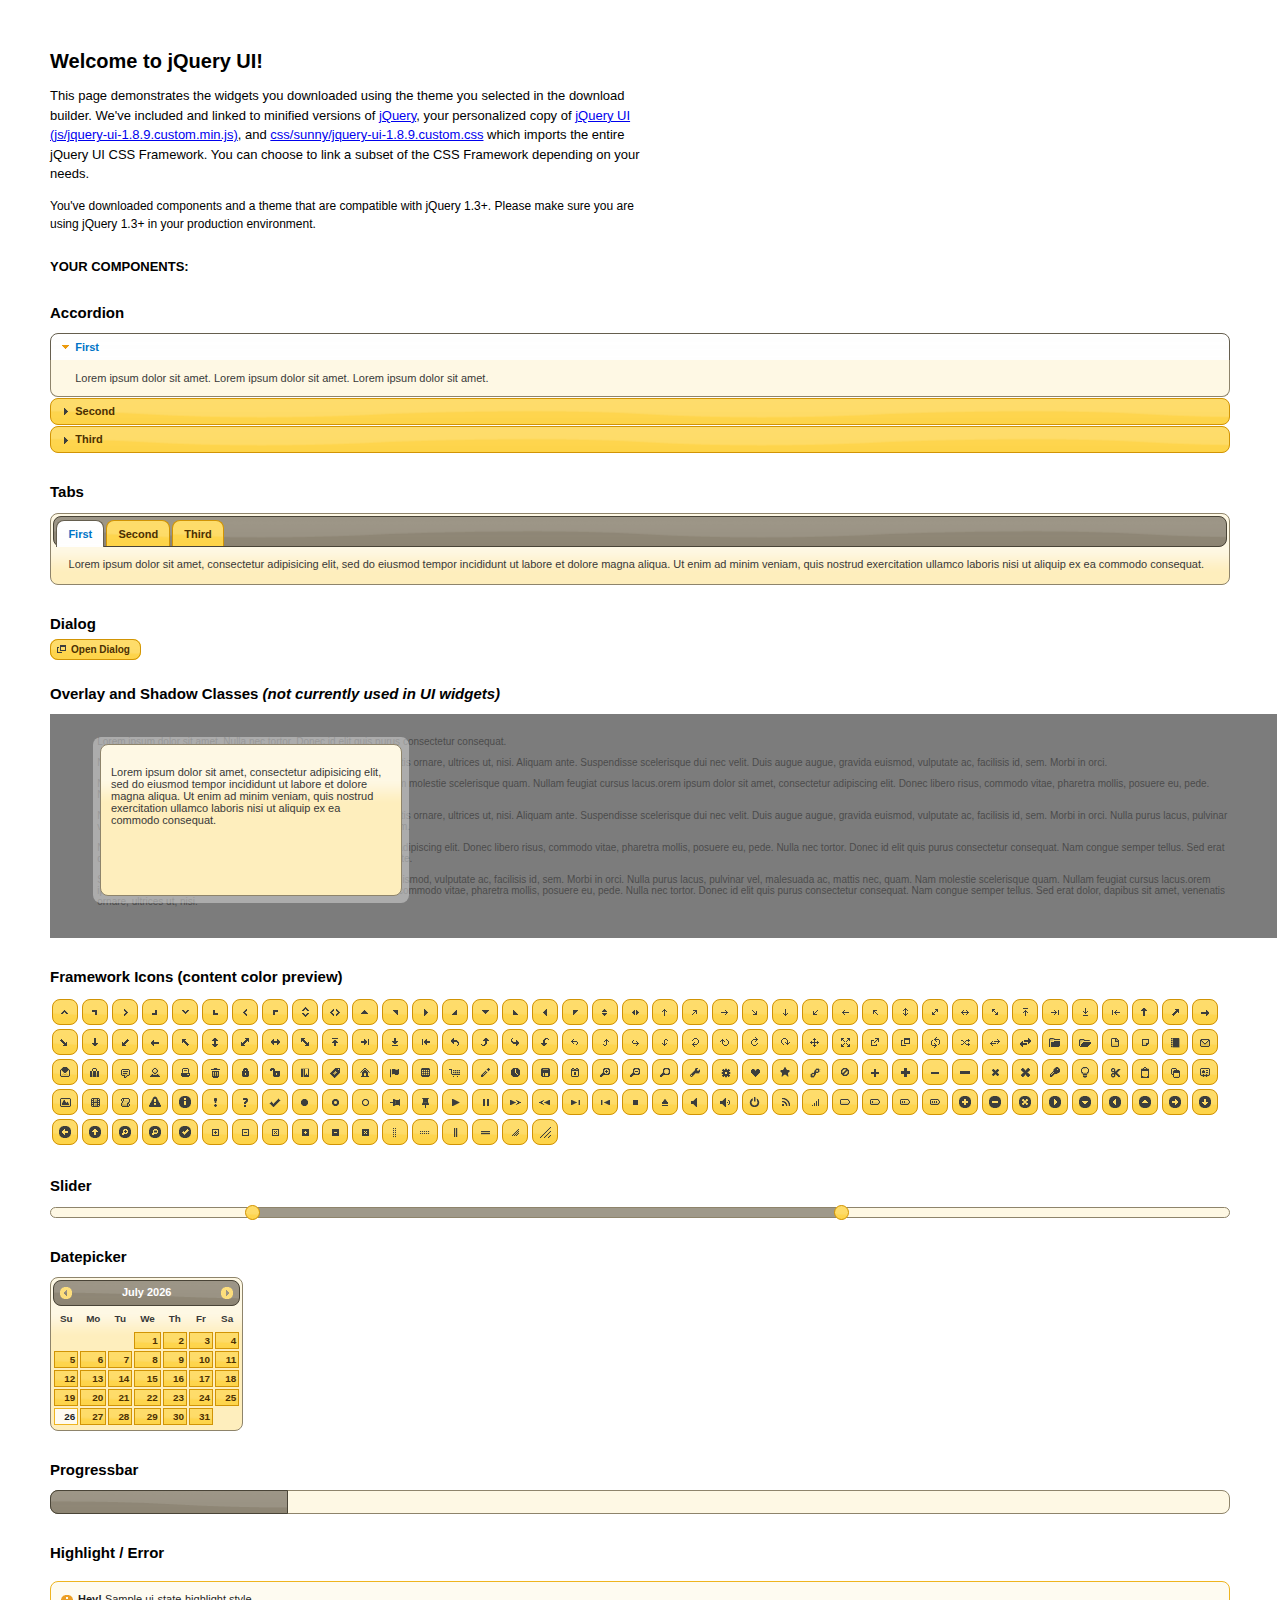
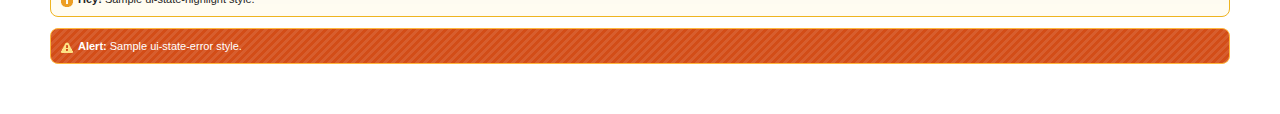
<file: js/jquery/jquery-ui-1.8.9.custom/index.html>
<!DOCTYPE html>
<html>
	<head>
		<meta http-equiv="Content-Type" content="text/html; charset=iso-8859-1" />
		<title>jQuery UI Example Page</title>
		<link type="text/css" href="css/sunny/jquery-ui-1.8.9.custom.css" rel="stylesheet" />	
		<script type="text/javascript" src="js/jquery-1.4.4.min.js"></script>
		<script type="text/javascript" src="js/jquery-ui-1.8.9.custom.min.js"></script>
		<script type="text/javascript">
			$(function(){

				// Accordion
				$("#accordion").accordion({ header: "h3" });
	
				// Tabs
				$('#tabs').tabs();
	

				// Dialog			
				$('#dialog').dialog({
					autoOpen: false,
					width: 600,
					buttons: {
						"Ok": function() { 
							$(this).dialog("close"); 
						}, 
						"Cancel": function() { 
							$(this).dialog("close"); 
						} 
					}
				});
				
				// Dialog Link
				$('#dialog_link').click(function(){
					$('#dialog').dialog('open');
					return false;
				});

				// Datepicker
				$('#datepicker').datepicker({
					inline: true
				});
				
				// Slider
				$('#slider').slider({
					range: true,
					values: [17, 67]
				});
				
				// Progressbar
				$("#progressbar").progressbar({
					value: 20 
				});
				
				//hover states on the static widgets
				$('#dialog_link, ul#icons li').hover(
					function() { $(this).addClass('ui-state-hover'); }, 
					function() { $(this).removeClass('ui-state-hover'); }
				);
				
			});
		</script>
		<style type="text/css">
			/*demo page css*/
			body{ font: 62.5% "Trebuchet MS", sans-serif; margin: 50px;}
			.demoHeaders { margin-top: 2em; }
			#dialog_link {padding: .4em 1em .4em 20px;text-decoration: none;position: relative;}
			#dialog_link span.ui-icon {margin: 0 5px 0 0;position: absolute;left: .2em;top: 50%;margin-top: -8px;}
			ul#icons {margin: 0; padding: 0;}
			ul#icons li {margin: 2px; position: relative; padding: 4px 0; cursor: pointer; float: left;  list-style: none;}
			ul#icons span.ui-icon {float: left; margin: 0 4px;}
		</style>	
	</head>
	<body>
	<h1>Welcome to jQuery UI!</h1>
	<p style="font-size: 1.3em; line-height: 1.5; margin: 1em 0; width: 50%;">This page demonstrates the widgets you downloaded using the theme you selected in the download builder. We've included and linked to minified versions of <a href="js/jquery-1.4.4.min.js">jQuery</a>, your personalized copy of <a href="js/jquery-ui-1.8.9.custom.min.js">jQuery UI (js/jquery-ui-1.8.9.custom.min.js)</a>, and <a href="css/sunny/jquery-ui-1.8.9.custom.css">css/sunny/jquery-ui-1.8.9.custom.css</a> which imports the entire jQuery UI CSS Framework. You can choose to link a subset of the CSS Framework depending on your needs. </p>
	<p style="font-size: 1.2em; line-height: 1.5; margin: 1em 0; width: 50%;">You've downloaded components and a theme that are compatible with jQuery 1.3+. Please make sure you are using jQuery 1.3+ in your production environment.</p>	

	<p style="font-weight: bold; margin: 2em 0 1em; font-size: 1.3em;">YOUR COMPONENTS:</p>
		
		<!-- Accordion -->
		<h2 class="demoHeaders">Accordion</h2>
		<div id="accordion">
			<div>
				<h3><a href="#">First</a></h3>
				<div>Lorem ipsum dolor sit amet. Lorem ipsum dolor sit amet. Lorem ipsum dolor sit amet.</div>
			</div>
			<div>
				<h3><a href="#">Second</a></h3>
				<div>Phasellus mattis tincidunt nibh.</div>
			</div>
			<div>
				<h3><a href="#">Third</a></h3>
				<div>Nam dui erat, auctor a, dignissim quis.</div>
			</div>
		</div>
	
		<!-- Tabs -->
		<h2 class="demoHeaders">Tabs</h2>
		<div id="tabs">
			<ul>
				<li><a href="#tabs-1">First</a></li>
				<li><a href="#tabs-2">Second</a></li>
				<li><a href="#tabs-3">Third</a></li>
			</ul>
			<div id="tabs-1">Lorem ipsum dolor sit amet, consectetur adipisicing elit, sed do eiusmod tempor incididunt ut labore et dolore magna aliqua. Ut enim ad minim veniam, quis nostrud exercitation ullamco laboris nisi ut aliquip ex ea commodo consequat.</div>
			<div id="tabs-2">Phasellus mattis tincidunt nibh. Cras orci urna, blandit id, pretium vel, aliquet ornare, felis. Maecenas scelerisque sem non nisl. Fusce sed lorem in enim dictum bibendum.</div>
			<div id="tabs-3">Nam dui erat, auctor a, dignissim quis, sollicitudin eu, felis. Pellentesque nisi urna, interdum eget, sagittis et, consequat vestibulum, lacus. Mauris porttitor ullamcorper augue.</div>
		</div>
	
		<!-- Dialog NOTE: Dialog is not generated by UI in this demo so it can be visually styled in themeroller-->
		<h2 class="demoHeaders">Dialog</h2>
		<p><a href="#" id="dialog_link" class="ui-state-default ui-corner-all"><span class="ui-icon ui-icon-newwin"></span>Open Dialog</a></p>
		
		
		<h2 class="demoHeaders">Overlay and Shadow Classes <em>(not currently used in UI widgets)</em></h2>
		<div style="position: relative; width: 96%; height: 200px; padding:1% 4%; overflow:hidden;" class="fakewindowcontain">
			<p>Lorem ipsum dolor sit amet,  Nulla nec tortor. Donec id elit quis purus consectetur consequat. </p><p>Nam congue semper tellus. Sed erat dolor, dapibus sit amet, venenatis ornare, ultrices ut, nisi. Aliquam ante. Suspendisse scelerisque dui nec velit. Duis augue augue, gravida euismod, vulputate ac, facilisis id, sem. Morbi in orci. </p><p>Nulla purus lacus, pulvinar vel, malesuada ac, mattis nec, quam. Nam molestie scelerisque quam. Nullam feugiat cursus lacus.orem ipsum dolor sit amet, consectetur adipiscing elit. Donec libero risus, commodo vitae, pharetra mollis, posuere eu, pede. Nulla nec tortor. Donec id elit quis purus consectetur consequat. </p><p>Nam congue semper tellus. Sed erat dolor, dapibus sit amet, venenatis ornare, ultrices ut, nisi. Aliquam ante. Suspendisse scelerisque dui nec velit. Duis augue augue, gravida euismod, vulputate ac, facilisis id, sem. Morbi in orci. Nulla purus lacus, pulvinar vel, malesuada ac, mattis nec, quam. Nam molestie scelerisque quam. </p><p>Nullam feugiat cursus lacus.orem ipsum dolor sit amet, consectetur adipiscing elit. Donec libero risus, commodo vitae, pharetra mollis, posuere eu, pede. Nulla nec tortor. Donec id elit quis purus consectetur consequat. Nam congue semper tellus. Sed erat dolor, dapibus sit amet, venenatis ornare, ultrices ut, nisi. Aliquam ante. </p><p>Suspendisse scelerisque dui nec velit. Duis augue augue, gravida euismod, vulputate ac, facilisis id, sem. Morbi in orci. Nulla purus lacus, pulvinar vel, malesuada ac, mattis nec, quam. Nam molestie scelerisque quam. Nullam feugiat cursus lacus.orem ipsum dolor sit amet, consectetur adipiscing elit. Donec libero risus, commodo vitae, pharetra mollis, posuere eu, pede. Nulla nec tortor. Donec id elit quis purus consectetur consequat. Nam congue semper tellus. Sed erat dolor, dapibus sit amet, venenatis ornare, ultrices ut, nisi. </p>
			
			<!-- ui-dialog -->
			<div class="ui-overlay"><div class="ui-widget-overlay"></div><div class="ui-widget-shadow ui-corner-all" style="width: 302px; height: 152px; position: absolute; left: 50px; top: 30px;"></div></div>
			<div style="position: absolute; width: 280px; height: 130px;left: 50px; top: 30px; padding: 10px;" class="ui-widget ui-widget-content ui-corner-all">
				<div class="ui-dialog-content ui-widget-content" style="background: none; border: 0;">
					<p>Lorem ipsum dolor sit amet, consectetur adipisicing elit, sed do eiusmod tempor incididunt ut labore et dolore magna aliqua. Ut enim ad minim veniam, quis nostrud exercitation ullamco laboris nisi ut aliquip ex ea commodo consequat.</p>
				</div>
			</div>
		
		</div>

		
		<!-- ui-dialog -->
		<div id="dialog" title="Dialog Title">
			<p>Lorem ipsum dolor sit amet, consectetur adipisicing elit, sed do eiusmod tempor incididunt ut labore et dolore magna aliqua. Ut enim ad minim veniam, quis nostrud exercitation ullamco laboris nisi ut aliquip ex ea commodo consequat.</p>
		</div>
			
				
				
		<h2 class="demoHeaders">Framework Icons (content color preview)</h2>
		<ul id="icons" class="ui-widget ui-helper-clearfix">
		
		<li class="ui-state-default ui-corner-all" title=".ui-icon-carat-1-n"><span class="ui-icon ui-icon-carat-1-n"></span></li>
		<li class="ui-state-default ui-corner-all" title=".ui-icon-carat-1-ne"><span class="ui-icon ui-icon-carat-1-ne"></span></li>
		<li class="ui-state-default ui-corner-all" title=".ui-icon-carat-1-e"><span class="ui-icon ui-icon-carat-1-e"></span></li>
		
		<li class="ui-state-default ui-corner-all" title=".ui-icon-carat-1-se"><span class="ui-icon ui-icon-carat-1-se"></span></li>
		<li class="ui-state-default ui-corner-all" title=".ui-icon-carat-1-s"><span class="ui-icon ui-icon-carat-1-s"></span></li>
		<li class="ui-state-default ui-corner-all" title=".ui-icon-carat-1-sw"><span class="ui-icon ui-icon-carat-1-sw"></span></li>
		<li class="ui-state-default ui-corner-all" title=".ui-icon-carat-1-w"><span class="ui-icon ui-icon-carat-1-w"></span></li>
		<li class="ui-state-default ui-corner-all" title=".ui-icon-carat-1-nw"><span class="ui-icon ui-icon-carat-1-nw"></span></li>
		<li class="ui-state-default ui-corner-all" title=".ui-icon-carat-2-n-s"><span class="ui-icon ui-icon-carat-2-n-s"></span></li>
		<li class="ui-state-default ui-corner-all" title=".ui-icon-carat-2-e-w"><span class="ui-icon ui-icon-carat-2-e-w"></span></li>
		<li class="ui-state-default ui-corner-all" title=".ui-icon-triangle-1-n"><span class="ui-icon ui-icon-triangle-1-n"></span></li>
		<li class="ui-state-default ui-corner-all" title=".ui-icon-triangle-1-ne"><span class="ui-icon ui-icon-triangle-1-ne"></span></li>
		
		<li class="ui-state-default ui-corner-all" title=".ui-icon-triangle-1-e"><span class="ui-icon ui-icon-triangle-1-e"></span></li>
		<li class="ui-state-default ui-corner-all" title=".ui-icon-triangle-1-se"><span class="ui-icon ui-icon-triangle-1-se"></span></li>
		<li class="ui-state-default ui-corner-all" title=".ui-icon-triangle-1-s"><span class="ui-icon ui-icon-triangle-1-s"></span></li>
		<li class="ui-state-default ui-corner-all" title=".ui-icon-triangle-1-sw"><span class="ui-icon ui-icon-triangle-1-sw"></span></li>
		<li class="ui-state-default ui-corner-all" title=".ui-icon-triangle-1-w"><span class="ui-icon ui-icon-triangle-1-w"></span></li>
		<li class="ui-state-default ui-corner-all" title=".ui-icon-triangle-1-nw"><span class="ui-icon ui-icon-triangle-1-nw"></span></li>
		<li class="ui-state-default ui-corner-all" title=".ui-icon-triangle-2-n-s"><span class="ui-icon ui-icon-triangle-2-n-s"></span></li>
		<li class="ui-state-default ui-corner-all" title=".ui-icon-triangle-2-e-w"><span class="ui-icon ui-icon-triangle-2-e-w"></span></li>
		<li class="ui-state-default ui-corner-all" title=".ui-icon-arrow-1-n"><span class="ui-icon ui-icon-arrow-1-n"></span></li>
		
		<li class="ui-state-default ui-corner-all" title=".ui-icon-arrow-1-ne"><span class="ui-icon ui-icon-arrow-1-ne"></span></li>
		<li class="ui-state-default ui-corner-all" title=".ui-icon-arrow-1-e"><span class="ui-icon ui-icon-arrow-1-e"></span></li>
		<li class="ui-state-default ui-corner-all" title=".ui-icon-arrow-1-se"><span class="ui-icon ui-icon-arrow-1-se"></span></li>
		<li class="ui-state-default ui-corner-all" title=".ui-icon-arrow-1-s"><span class="ui-icon ui-icon-arrow-1-s"></span></li>
		<li class="ui-state-default ui-corner-all" title=".ui-icon-arrow-1-sw"><span class="ui-icon ui-icon-arrow-1-sw"></span></li>
		<li class="ui-state-default ui-corner-all" title=".ui-icon-arrow-1-w"><span class="ui-icon ui-icon-arrow-1-w"></span></li>
		<li class="ui-state-default ui-corner-all" title=".ui-icon-arrow-1-nw"><span class="ui-icon ui-icon-arrow-1-nw"></span></li>
		<li class="ui-state-default ui-corner-all" title=".ui-icon-arrow-2-n-s"><span class="ui-icon ui-icon-arrow-2-n-s"></span></li>
		<li class="ui-state-default ui-corner-all" title=".ui-icon-arrow-2-ne-sw"><span class="ui-icon ui-icon-arrow-2-ne-sw"></span></li>
		
		<li class="ui-state-default ui-corner-all" title=".ui-icon-arrow-2-e-w"><span class="ui-icon ui-icon-arrow-2-e-w"></span></li>
		<li class="ui-state-default ui-corner-all" title=".ui-icon-arrow-2-se-nw"><span class="ui-icon ui-icon-arrow-2-se-nw"></span></li>
		<li class="ui-state-default ui-corner-all" title=".ui-icon-arrowstop-1-n"><span class="ui-icon ui-icon-arrowstop-1-n"></span></li>
		<li class="ui-state-default ui-corner-all" title=".ui-icon-arrowstop-1-e"><span class="ui-icon ui-icon-arrowstop-1-e"></span></li>
		<li class="ui-state-default ui-corner-all" title=".ui-icon-arrowstop-1-s"><span class="ui-icon ui-icon-arrowstop-1-s"></span></li>
		<li class="ui-state-default ui-corner-all" title=".ui-icon-arrowstop-1-w"><span class="ui-icon ui-icon-arrowstop-1-w"></span></li>
		<li class="ui-state-default ui-corner-all" title=".ui-icon-arrowthick-1-n"><span class="ui-icon ui-icon-arrowthick-1-n"></span></li>
		<li class="ui-state-default ui-corner-all" title=".ui-icon-arrowthick-1-ne"><span class="ui-icon ui-icon-arrowthick-1-ne"></span></li>
		<li class="ui-state-default ui-corner-all" title=".ui-icon-arrowthick-1-e"><span class="ui-icon ui-icon-arrowthick-1-e"></span></li>
		
		<li class="ui-state-default ui-corner-all" title=".ui-icon-arrowthick-1-se"><span class="ui-icon ui-icon-arrowthick-1-se"></span></li>
		<li class="ui-state-default ui-corner-all" title=".ui-icon-arrowthick-1-s"><span class="ui-icon ui-icon-arrowthick-1-s"></span></li>
		<li class="ui-state-default ui-corner-all" title=".ui-icon-arrowthick-1-sw"><span class="ui-icon ui-icon-arrowthick-1-sw"></span></li>
		<li class="ui-state-default ui-corner-all" title=".ui-icon-arrowthick-1-w"><span class="ui-icon ui-icon-arrowthick-1-w"></span></li>
		<li class="ui-state-default ui-corner-all" title=".ui-icon-arrowthick-1-nw"><span class="ui-icon ui-icon-arrowthick-1-nw"></span></li>
		<li class="ui-state-default ui-corner-all" title=".ui-icon-arrowthick-2-n-s"><span class="ui-icon ui-icon-arrowthick-2-n-s"></span></li>
		<li class="ui-state-default ui-corner-all" title=".ui-icon-arrowthick-2-ne-sw"><span class="ui-icon ui-icon-arrowthick-2-ne-sw"></span></li>
		<li class="ui-state-default ui-corner-all" title=".ui-icon-arrowthick-2-e-w"><span class="ui-icon ui-icon-arrowthick-2-e-w"></span></li>
		<li class="ui-state-default ui-corner-all" title=".ui-icon-arrowthick-2-se-nw"><span class="ui-icon ui-icon-arrowthick-2-se-nw"></span></li>
		
		<li class="ui-state-default ui-corner-all" title=".ui-icon-arrowthickstop-1-n"><span class="ui-icon ui-icon-arrowthickstop-1-n"></span></li>
		<li class="ui-state-default ui-corner-all" title=".ui-icon-arrowthickstop-1-e"><span class="ui-icon ui-icon-arrowthickstop-1-e"></span></li>
		<li class="ui-state-default ui-corner-all" title=".ui-icon-arrowthickstop-1-s"><span class="ui-icon ui-icon-arrowthickstop-1-s"></span></li>
		<li class="ui-state-default ui-corner-all" title=".ui-icon-arrowthickstop-1-w"><span class="ui-icon ui-icon-arrowthickstop-1-w"></span></li>
		<li class="ui-state-default ui-corner-all" title=".ui-icon-arrowreturnthick-1-w"><span class="ui-icon ui-icon-arrowreturnthick-1-w"></span></li>
		<li class="ui-state-default ui-corner-all" title=".ui-icon-arrowreturnthick-1-n"><span class="ui-icon ui-icon-arrowreturnthick-1-n"></span></li>
		<li class="ui-state-default ui-corner-all" title=".ui-icon-arrowreturnthick-1-e"><span class="ui-icon ui-icon-arrowreturnthick-1-e"></span></li>
		<li class="ui-state-default ui-corner-all" title=".ui-icon-arrowreturnthick-1-s"><span class="ui-icon ui-icon-arrowreturnthick-1-s"></span></li>
		<li class="ui-state-default ui-corner-all" title=".ui-icon-arrowreturn-1-w"><span class="ui-icon ui-icon-arrowreturn-1-w"></span></li>
		
		<li class="ui-state-default ui-corner-all" title=".ui-icon-arrowreturn-1-n"><span class="ui-icon ui-icon-arrowreturn-1-n"></span></li>
		<li class="ui-state-default ui-corner-all" title=".ui-icon-arrowreturn-1-e"><span class="ui-icon ui-icon-arrowreturn-1-e"></span></li>
		<li class="ui-state-default ui-corner-all" title=".ui-icon-arrowreturn-1-s"><span class="ui-icon ui-icon-arrowreturn-1-s"></span></li>
		<li class="ui-state-default ui-corner-all" title=".ui-icon-arrowrefresh-1-w"><span class="ui-icon ui-icon-arrowrefresh-1-w"></span></li>
		<li class="ui-state-default ui-corner-all" title=".ui-icon-arrowrefresh-1-n"><span class="ui-icon ui-icon-arrowrefresh-1-n"></span></li>
		<li class="ui-state-default ui-corner-all" title=".ui-icon-arrowrefresh-1-e"><span class="ui-icon ui-icon-arrowrefresh-1-e"></span></li>
		<li class="ui-state-default ui-corner-all" title=".ui-icon-arrowrefresh-1-s"><span class="ui-icon ui-icon-arrowrefresh-1-s"></span></li>
		<li class="ui-state-default ui-corner-all" title=".ui-icon-arrow-4"><span class="ui-icon ui-icon-arrow-4"></span></li>
		<li class="ui-state-default ui-corner-all" title=".ui-icon-arrow-4-diag"><span class="ui-icon ui-icon-arrow-4-diag"></span></li>
		
		<li class="ui-state-default ui-corner-all" title=".ui-icon-extlink"><span class="ui-icon ui-icon-extlink"></span></li>
		<li class="ui-state-default ui-corner-all" title=".ui-icon-newwin"><span class="ui-icon ui-icon-newwin"></span></li>
		<li class="ui-state-default ui-corner-all" title=".ui-icon-refresh"><span class="ui-icon ui-icon-refresh"></span></li>
		<li class="ui-state-default ui-corner-all" title=".ui-icon-shuffle"><span class="ui-icon ui-icon-shuffle"></span></li>
		<li class="ui-state-default ui-corner-all" title=".ui-icon-transfer-e-w"><span class="ui-icon ui-icon-transfer-e-w"></span></li>
		<li class="ui-state-default ui-corner-all" title=".ui-icon-transferthick-e-w"><span class="ui-icon ui-icon-transferthick-e-w"></span></li>
		<li class="ui-state-default ui-corner-all" title=".ui-icon-folder-collapsed"><span class="ui-icon ui-icon-folder-collapsed"></span></li>
		<li class="ui-state-default ui-corner-all" title=".ui-icon-folder-open"><span class="ui-icon ui-icon-folder-open"></span></li>
		<li class="ui-state-default ui-corner-all" title=".ui-icon-document"><span class="ui-icon ui-icon-document"></span></li>
		
		<li class="ui-state-default ui-corner-all" title=".ui-icon-document-b"><span class="ui-icon ui-icon-document-b"></span></li>
		<li class="ui-state-default ui-corner-all" title=".ui-icon-note"><span class="ui-icon ui-icon-note"></span></li>
		<li class="ui-state-default ui-corner-all" title=".ui-icon-mail-closed"><span class="ui-icon ui-icon-mail-closed"></span></li>
		<li class="ui-state-default ui-corner-all" title=".ui-icon-mail-open"><span class="ui-icon ui-icon-mail-open"></span></li>
		<li class="ui-state-default ui-corner-all" title=".ui-icon-suitcase"><span class="ui-icon ui-icon-suitcase"></span></li>
		<li class="ui-state-default ui-corner-all" title=".ui-icon-comment"><span class="ui-icon ui-icon-comment"></span></li>
		<li class="ui-state-default ui-corner-all" title=".ui-icon-person"><span class="ui-icon ui-icon-person"></span></li>
		<li class="ui-state-default ui-corner-all" title=".ui-icon-print"><span class="ui-icon ui-icon-print"></span></li>
		<li class="ui-state-default ui-corner-all" title=".ui-icon-trash"><span class="ui-icon ui-icon-trash"></span></li>
		
		<li class="ui-state-default ui-corner-all" title=".ui-icon-locked"><span class="ui-icon ui-icon-locked"></span></li>
		<li class="ui-state-default ui-corner-all" title=".ui-icon-unlocked"><span class="ui-icon ui-icon-unlocked"></span></li>
		<li class="ui-state-default ui-corner-all" title=".ui-icon-bookmark"><span class="ui-icon ui-icon-bookmark"></span></li>
		<li class="ui-state-default ui-corner-all" title=".ui-icon-tag"><span class="ui-icon ui-icon-tag"></span></li>
		<li class="ui-state-default ui-corner-all" title=".ui-icon-home"><span class="ui-icon ui-icon-home"></span></li>
		<li class="ui-state-default ui-corner-all" title=".ui-icon-flag"><span class="ui-icon ui-icon-flag"></span></li>
		<li class="ui-state-default ui-corner-all" title=".ui-icon-calculator"><span class="ui-icon ui-icon-calculator"></span></li>
		<li class="ui-state-default ui-corner-all" title=".ui-icon-cart"><span class="ui-icon ui-icon-cart"></span></li>
		<li class="ui-state-default ui-corner-all" title=".ui-icon-pencil"><span class="ui-icon ui-icon-pencil"></span></li>
		
		<li class="ui-state-default ui-corner-all" title=".ui-icon-clock"><span class="ui-icon ui-icon-clock"></span></li>
		<li class="ui-state-default ui-corner-all" title=".ui-icon-disk"><span class="ui-icon ui-icon-disk"></span></li>
		<li class="ui-state-default ui-corner-all" title=".ui-icon-calendar"><span class="ui-icon ui-icon-calendar"></span></li>
		<li class="ui-state-default ui-corner-all" title=".ui-icon-zoomin"><span class="ui-icon ui-icon-zoomin"></span></li>
		<li class="ui-state-default ui-corner-all" title=".ui-icon-zoomout"><span class="ui-icon ui-icon-zoomout"></span></li>
		<li class="ui-state-default ui-corner-all" title=".ui-icon-search"><span class="ui-icon ui-icon-search"></span></li>
		<li class="ui-state-default ui-corner-all" title=".ui-icon-wrench"><span class="ui-icon ui-icon-wrench"></span></li>
		<li class="ui-state-default ui-corner-all" title=".ui-icon-gear"><span class="ui-icon ui-icon-gear"></span></li>
		<li class="ui-state-default ui-corner-all" title=".ui-icon-heart"><span class="ui-icon ui-icon-heart"></span></li>
		
		<li class="ui-state-default ui-corner-all" title=".ui-icon-star"><span class="ui-icon ui-icon-star"></span></li>
		<li class="ui-state-default ui-corner-all" title=".ui-icon-link"><span class="ui-icon ui-icon-link"></span></li>
		<li class="ui-state-default ui-corner-all" title=".ui-icon-cancel"><span class="ui-icon ui-icon-cancel"></span></li>
		<li class="ui-state-default ui-corner-all" title=".ui-icon-plus"><span class="ui-icon ui-icon-plus"></span></li>
		<li class="ui-state-default ui-corner-all" title=".ui-icon-plusthick"><span class="ui-icon ui-icon-plusthick"></span></li>
		<li class="ui-state-default ui-corner-all" title=".ui-icon-minus"><span class="ui-icon ui-icon-minus"></span></li>
		<li class="ui-state-default ui-corner-all" title=".ui-icon-minusthick"><span class="ui-icon ui-icon-minusthick"></span></li>
		<li class="ui-state-default ui-corner-all" title=".ui-icon-close"><span class="ui-icon ui-icon-close"></span></li>
		<li class="ui-state-default ui-corner-all" title=".ui-icon-closethick"><span class="ui-icon ui-icon-closethick"></span></li>
		
		<li class="ui-state-default ui-corner-all" title=".ui-icon-key"><span class="ui-icon ui-icon-key"></span></li>
		<li class="ui-state-default ui-corner-all" title=".ui-icon-lightbulb"><span class="ui-icon ui-icon-lightbulb"></span></li>
		<li class="ui-state-default ui-corner-all" title=".ui-icon-scissors"><span class="ui-icon ui-icon-scissors"></span></li>
		<li class="ui-state-default ui-corner-all" title=".ui-icon-clipboard"><span class="ui-icon ui-icon-clipboard"></span></li>
		<li class="ui-state-default ui-corner-all" title=".ui-icon-copy"><span class="ui-icon ui-icon-copy"></span></li>
		<li class="ui-state-default ui-corner-all" title=".ui-icon-contact"><span class="ui-icon ui-icon-contact"></span></li>
		<li class="ui-state-default ui-corner-all" title=".ui-icon-image"><span class="ui-icon ui-icon-image"></span></li>
		<li class="ui-state-default ui-corner-all" title=".ui-icon-video"><span class="ui-icon ui-icon-video"></span></li>
		<li class="ui-state-default ui-corner-all" title=".ui-icon-script"><span class="ui-icon ui-icon-script"></span></li>
		<li class="ui-state-default ui-corner-all" title=".ui-icon-alert"><span class="ui-icon ui-icon-alert"></span></li>
		
		<li class="ui-state-default ui-corner-all" title=".ui-icon-info"><span class="ui-icon ui-icon-info"></span></li>
		<li class="ui-state-default ui-corner-all" title=".ui-icon-notice"><span class="ui-icon ui-icon-notice"></span></li>
		<li class="ui-state-default ui-corner-all" title=".ui-icon-help"><span class="ui-icon ui-icon-help"></span></li>
		<li class="ui-state-default ui-corner-all" title=".ui-icon-check"><span class="ui-icon ui-icon-check"></span></li>
		<li class="ui-state-default ui-corner-all" title=".ui-icon-bullet"><span class="ui-icon ui-icon-bullet"></span></li>
		<li class="ui-state-default ui-corner-all" title=".ui-icon-radio-off"><span class="ui-icon ui-icon-radio-off"></span></li>
		<li class="ui-state-default ui-corner-all" title=".ui-icon-radio-on"><span class="ui-icon ui-icon-radio-on"></span></li>
		<li class="ui-state-default ui-corner-all" title=".ui-icon-pin-w"><span class="ui-icon ui-icon-pin-w"></span></li>
		<li class="ui-state-default ui-corner-all" title=".ui-icon-pin-s"><span class="ui-icon ui-icon-pin-s"></span></li>
		<li class="ui-state-default ui-corner-all" title=".ui-icon-play"><span class="ui-icon ui-icon-play"></span></li>
		<li class="ui-state-default ui-corner-all" title=".ui-icon-pause"><span class="ui-icon ui-icon-pause"></span></li>
		
		<li class="ui-state-default ui-corner-all" title=".ui-icon-seek-next"><span class="ui-icon ui-icon-seek-next"></span></li>
		<li class="ui-state-default ui-corner-all" title=".ui-icon-seek-prev"><span class="ui-icon ui-icon-seek-prev"></span></li>
		<li class="ui-state-default ui-corner-all" title=".ui-icon-seek-end"><span class="ui-icon ui-icon-seek-end"></span></li>
		<li class="ui-state-default ui-corner-all" title=".ui-icon-seek-first"><span class="ui-icon ui-icon-seek-first"></span></li>
		<li class="ui-state-default ui-corner-all" title=".ui-icon-stop"><span class="ui-icon ui-icon-stop"></span></li>
		<li class="ui-state-default ui-corner-all" title=".ui-icon-eject"><span class="ui-icon ui-icon-eject"></span></li>
		<li class="ui-state-default ui-corner-all" title=".ui-icon-volume-off"><span class="ui-icon ui-icon-volume-off"></span></li>
		<li class="ui-state-default ui-corner-all" title=".ui-icon-volume-on"><span class="ui-icon ui-icon-volume-on"></span></li>
		<li class="ui-state-default ui-corner-all" title=".ui-icon-power"><span class="ui-icon ui-icon-power"></span></li>
		
		<li class="ui-state-default ui-corner-all" title=".ui-icon-signal-diag"><span class="ui-icon ui-icon-signal-diag"></span></li>
		<li class="ui-state-default ui-corner-all" title=".ui-icon-signal"><span class="ui-icon ui-icon-signal"></span></li>
		<li class="ui-state-default ui-corner-all" title=".ui-icon-battery-0"><span class="ui-icon ui-icon-battery-0"></span></li>
		<li class="ui-state-default ui-corner-all" title=".ui-icon-battery-1"><span class="ui-icon ui-icon-battery-1"></span></li>
		<li class="ui-state-default ui-corner-all" title=".ui-icon-battery-2"><span class="ui-icon ui-icon-battery-2"></span></li>
		<li class="ui-state-default ui-corner-all" title=".ui-icon-battery-3"><span class="ui-icon ui-icon-battery-3"></span></li>
		<li class="ui-state-default ui-corner-all" title=".ui-icon-circle-plus"><span class="ui-icon ui-icon-circle-plus"></span></li>
		<li class="ui-state-default ui-corner-all" title=".ui-icon-circle-minus"><span class="ui-icon ui-icon-circle-minus"></span></li>
		<li class="ui-state-default ui-corner-all" title=".ui-icon-circle-close"><span class="ui-icon ui-icon-circle-close"></span></li>
		
		<li class="ui-state-default ui-corner-all" title=".ui-icon-circle-triangle-e"><span class="ui-icon ui-icon-circle-triangle-e"></span></li>
		<li class="ui-state-default ui-corner-all" title=".ui-icon-circle-triangle-s"><span class="ui-icon ui-icon-circle-triangle-s"></span></li>
		<li class="ui-state-default ui-corner-all" title=".ui-icon-circle-triangle-w"><span class="ui-icon ui-icon-circle-triangle-w"></span></li>
		<li class="ui-state-default ui-corner-all" title=".ui-icon-circle-triangle-n"><span class="ui-icon ui-icon-circle-triangle-n"></span></li>
		<li class="ui-state-default ui-corner-all" title=".ui-icon-circle-arrow-e"><span class="ui-icon ui-icon-circle-arrow-e"></span></li>
		<li class="ui-state-default ui-corner-all" title=".ui-icon-circle-arrow-s"><span class="ui-icon ui-icon-circle-arrow-s"></span></li>
		<li class="ui-state-default ui-corner-all" title=".ui-icon-circle-arrow-w"><span class="ui-icon ui-icon-circle-arrow-w"></span></li>
		<li class="ui-state-default ui-corner-all" title=".ui-icon-circle-arrow-n"><span class="ui-icon ui-icon-circle-arrow-n"></span></li>
		<li class="ui-state-default ui-corner-all" title=".ui-icon-circle-zoomin"><span class="ui-icon ui-icon-circle-zoomin"></span></li>
		
		<li class="ui-state-default ui-corner-all" title=".ui-icon-circle-zoomout"><span class="ui-icon ui-icon-circle-zoomout"></span></li>
		<li class="ui-state-default ui-corner-all" title=".ui-icon-circle-check"><span class="ui-icon ui-icon-circle-check"></span></li>
		<li class="ui-state-default ui-corner-all" title=".ui-icon-circlesmall-plus"><span class="ui-icon ui-icon-circlesmall-plus"></span></li>
		<li class="ui-state-default ui-corner-all" title=".ui-icon-circlesmall-minus"><span class="ui-icon ui-icon-circlesmall-minus"></span></li>
		<li class="ui-state-default ui-corner-all" title=".ui-icon-circlesmall-close"><span class="ui-icon ui-icon-circlesmall-close"></span></li>
		<li class="ui-state-default ui-corner-all" title=".ui-icon-squaresmall-plus"><span class="ui-icon ui-icon-squaresmall-plus"></span></li>
		<li class="ui-state-default ui-corner-all" title=".ui-icon-squaresmall-minus"><span class="ui-icon ui-icon-squaresmall-minus"></span></li>
		<li class="ui-state-default ui-corner-all" title=".ui-icon-squaresmall-close"><span class="ui-icon ui-icon-squaresmall-close"></span></li>
		<li class="ui-state-default ui-corner-all" title=".ui-icon-grip-dotted-vertical"><span class="ui-icon ui-icon-grip-dotted-vertical"></span></li>
		
		<li class="ui-state-default ui-corner-all" title=".ui-icon-grip-dotted-horizontal"><span class="ui-icon ui-icon-grip-dotted-horizontal"></span></li>
		<li class="ui-state-default ui-corner-all" title=".ui-icon-grip-solid-vertical"><span class="ui-icon ui-icon-grip-solid-vertical"></span></li>
		<li class="ui-state-default ui-corner-all" title=".ui-icon-grip-solid-horizontal"><span class="ui-icon ui-icon-grip-solid-horizontal"></span></li>
		<li class="ui-state-default ui-corner-all" title=".ui-icon-gripsmall-diagonal-se"><span class="ui-icon ui-icon-gripsmall-diagonal-se"></span></li>
		<li class="ui-state-default ui-corner-all" title=".ui-icon-grip-diagonal-se"><span class="ui-icon ui-icon-grip-diagonal-se"></span></li>
		</ul>

	
		<!-- Slider -->
		<h2 class="demoHeaders">Slider</h2>
		<div id="slider"></div>
	
		<!-- Datepicker -->
		<h2 class="demoHeaders">Datepicker</h2>
		<div id="datepicker"></div>
	
		<!-- Progressbar -->
		<h2 class="demoHeaders">Progressbar</h2>	
		<div id="progressbar"></div>
			
		<!-- Highlight / Error -->
		<h2 class="demoHeaders">Highlight / Error</h2>
		<div class="ui-widget">
			<div class="ui-state-highlight ui-corner-all" style="margin-top: 20px; padding: 0 .7em;"> 
				<p><span class="ui-icon ui-icon-info" style="float: left; margin-right: .3em;"></span>
				<strong>Hey!</strong> Sample ui-state-highlight style.</p>
			</div>
		</div>
		<br/>
		<div class="ui-widget">
			<div class="ui-state-error ui-corner-all" style="padding: 0 .7em;"> 
				<p><span class="ui-icon ui-icon-alert" style="float: left; margin-right: .3em;"></span> 
				<strong>Alert:</strong> Sample ui-state-error style.</p>
			</div>
		</div>

	</body>
</html>
</file>
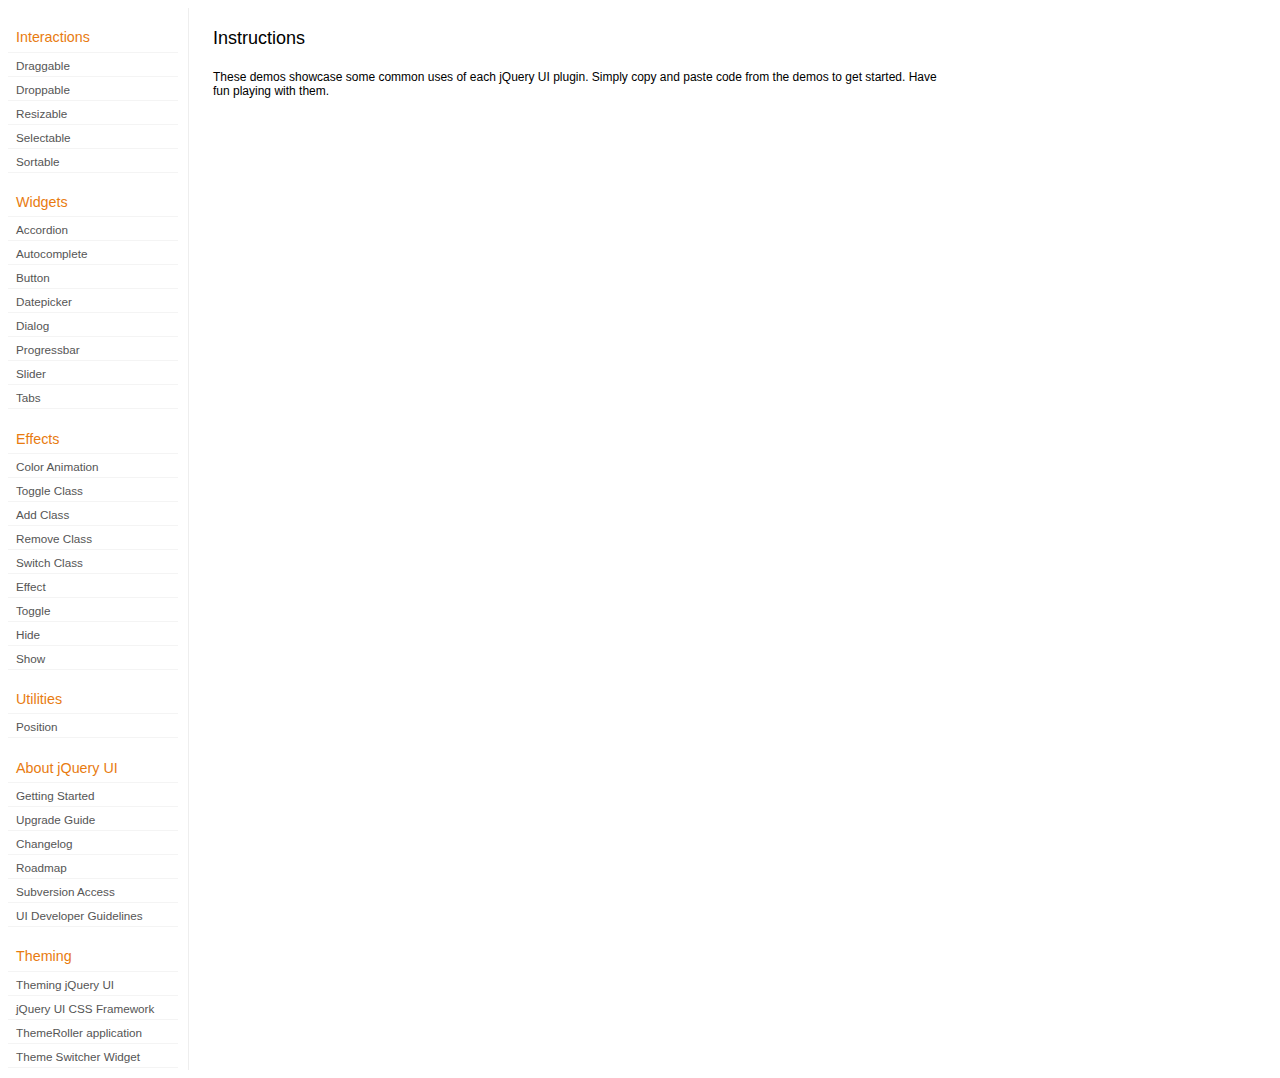
<file: js/jquery/jquery-ui-1.8.9.custom/development-bundle/demos/index.html>
<!DOCTYPE html>
<html lang="en">
<head>
	<meta charset="utf-8">
	<title>jQuery UI Demos</title>
	<link rel="stylesheet" href="../themes/base/jquery.ui.all.css">
	<link rel="stylesheet" href="demos.css">
	<script src="../jquery-1.4.4.js"></script>
	<script src="../external/jquery.bgiframe-2.1.2.js"></script>
	<script src="../ui/jquery.ui.core.js"></script>
	<script src="../ui/jquery.ui.widget.js"></script>
	<script src="../ui/jquery.ui.mouse.js"></script>
	<script src="../ui/jquery.ui.accordion.js"></script>
	<script src="../ui/jquery.ui.autocomplete.js"></script>
	<script src="../ui/jquery.ui.button.js"></script>
	<script src="../ui/jquery.ui.datepicker.js"></script>
	<script src="../ui/jquery.ui.dialog.js"></script>
	<script src="../ui/jquery.ui.draggable.js"></script>
	<script src="../ui/jquery.ui.droppable.js"></script>
	<script src="../ui/jquery.ui.position.js"></script>
	<script src="../ui/jquery.ui.progressbar.js"></script>
	<script src="../ui/jquery.ui.resizable.js"></script>
	<script src="../ui/jquery.ui.selectable.js"></script>
	<script src="../ui/jquery.ui.slider.js"></script>
	<script src="../ui/jquery.ui.sortable.js"></script>
	<script src="../ui/jquery.ui.tabs.js"></script>
	<script src="../ui/jquery.effects.core.js"></script>
	<script src="../ui/jquery.effects.blind.js"></script>
	<script src="../ui/jquery.effects.bounce.js"></script>
	<script src="../ui/jquery.effects.clip.js"></script>
	<script src="../ui/jquery.effects.drop.js"></script>
	<script src="../ui/jquery.effects.explode.js"></script>
	<script src="../ui/jquery.effects.fold.js"></script>
	<script src="../ui/jquery.effects.highlight.js"></script>
	<script src="../ui/jquery.effects.pulsate.js"></script>
	<script src="../ui/jquery.effects.scale.js"></script>
	<script src="../ui/jquery.effects.shake.js"></script>
	<script src="../ui/jquery.effects.slide.js"></script>
	<script src="../ui/jquery.effects.transfer.js"></script>
	<script src="../ui/i18n/jquery.ui.datepicker-af.js"></script>
	<script src="../ui/i18n/jquery.ui.datepicker-ar.js"></script>
	<script src="../ui/i18n/jquery.ui.datepicker-ar-DZ.js"></script>
	<script src="../ui/i18n/jquery.ui.datepicker-az.js"></script>
	<script src="../ui/i18n/jquery.ui.datepicker-bs.js"></script>
	<script src="../ui/i18n/jquery.ui.datepicker-bg.js"></script>
	<script src="../ui/i18n/jquery.ui.datepicker-ca.js"></script>
	<script src="../ui/i18n/jquery.ui.datepicker-cs.js"></script>
	<script src="../ui/i18n/jquery.ui.datepicker-da.js"></script>
	<script src="../ui/i18n/jquery.ui.datepicker-de.js"></script>
	<script src="../ui/i18n/jquery.ui.datepicker-el.js"></script>
	<script src="../ui/i18n/jquery.ui.datepicker-en-AU.js"></script>
	<script src="../ui/i18n/jquery.ui.datepicker-en-GB.js"></script>
	<script src="../ui/i18n/jquery.ui.datepicker-en-NZ.js"></script>
	<script src="../ui/i18n/jquery.ui.datepicker-eo.js"></script>
	<script src="../ui/i18n/jquery.ui.datepicker-es.js"></script>
	<script src="../ui/i18n/jquery.ui.datepicker-et.js"></script>
	<script src="../ui/i18n/jquery.ui.datepicker-eu.js"></script>
	<script src="../ui/i18n/jquery.ui.datepicker-fa.js"></script>
	<script src="../ui/i18n/jquery.ui.datepicker-fi.js"></script>
	<script src="../ui/i18n/jquery.ui.datepicker-fo.js"></script>
	<script src="../ui/i18n/jquery.ui.datepicker-fr.js"></script>
	<script src="../ui/i18n/jquery.ui.datepicker-fr-CH.js"></script>
	<script src="../ui/i18n/jquery.ui.datepicker-gl.js"></script>
	<script src="../ui/i18n/jquery.ui.datepicker-he.js"></script>
	<script src="../ui/i18n/jquery.ui.datepicker-hr.js"></script>
	<script src="../ui/i18n/jquery.ui.datepicker-hu.js"></script>
	<script src="../ui/i18n/jquery.ui.datepicker-hy.js"></script>
	<script src="../ui/i18n/jquery.ui.datepicker-id.js"></script>
	<script src="../ui/i18n/jquery.ui.datepicker-is.js"></script>
	<script src="../ui/i18n/jquery.ui.datepicker-it.js"></script>
	<script src="../ui/i18n/jquery.ui.datepicker-ja.js"></script>
	<script src="../ui/i18n/jquery.ui.datepicker-ko.js"></script>
	<script src="../ui/i18n/jquery.ui.datepicker-kz.js"></script>
	<script src="../ui/i18n/jquery.ui.datepicker-lt.js"></script>
	<script src="../ui/i18n/jquery.ui.datepicker-lv.js"></script>
	<script src="../ui/i18n/jquery.ui.datepicker-ml.js"></script>
	<script src="../ui/i18n/jquery.ui.datepicker-ms.js"></script>
	<script src="../ui/i18n/jquery.ui.datepicker-nl.js"></script>
	<script src="../ui/i18n/jquery.ui.datepicker-no.js"></script>
	<script src="../ui/i18n/jquery.ui.datepicker-pl.js"></script>
	<script src="../ui/i18n/jquery.ui.datepicker-pt.js"></script>
	<script src="../ui/i18n/jquery.ui.datepicker-pt-BR.js"></script>
	<script src="../ui/i18n/jquery.ui.datepicker-rm.js"></script>
	<script src="../ui/i18n/jquery.ui.datepicker-ro.js"></script>
	<script src="../ui/i18n/jquery.ui.datepicker-ru.js"></script>
	<script src="../ui/i18n/jquery.ui.datepicker-sk.js"></script>
	<script src="../ui/i18n/jquery.ui.datepicker-sl.js"></script>
	<script src="../ui/i18n/jquery.ui.datepicker-sq.js"></script>
	<script src="../ui/i18n/jquery.ui.datepicker-sr.js"></script>
	<script src="../ui/i18n/jquery.ui.datepicker-sr-SR.js"></script>
	<script src="../ui/i18n/jquery.ui.datepicker-sv.js"></script>
	<script src="../ui/i18n/jquery.ui.datepicker-ta.js"></script>
	<script src="../ui/i18n/jquery.ui.datepicker-th.js"></script>
	<script src="../ui/i18n/jquery.ui.datepicker-tr.js"></script>
	<script src="../ui/i18n/jquery.ui.datepicker-uk.js"></script>
	<script src="../ui/i18n/jquery.ui.datepicker-vi.js"></script>
	<script src="../ui/i18n/jquery.ui.datepicker-zh-CN.js"></script>
	<script src="../ui/i18n/jquery.ui.datepicker-zh-HK.js"></script>
	<script src="../ui/i18n/jquery.ui.datepicker-zh-TW.js"></script>
	<script>
	$(function() {
		
		$('.left-nav a').click(function(ev) {
			window.location.hash = this.href.replace(/.+\/([^\/]+)\/index\.html/,'$1') + '|default';
			loadPage(this.href);
			$('.left-nav a.selected').removeClass('selected');
			$(this).addClass('selected');
			ev.preventDefault();
		});
		
		if (window.location.hash) {
			if (window.location.hash.indexOf('|') === -1) {
				window.location.hash += '|default';	
			}			
			var path = window.location.href.replace(/(index\.html)?#/,'');
			path = path.replace('\|','/') + '.html';
			loadPage(path);
		}		

		function loadPage(path) {			
			var section = path.replace(/\/[^\/]+\.html/,'');
			var header = section.replace(/.+\/([^\/]+)/,'$1').replace(/_/, ' ');
			
			$('td.normal div.normal')
				.empty()
				.append('<h4 class="demo-subheader">Functional demo:</h4>')
				.append('<h3 class="demo-header">'+ header +'</h3>')
				.append('<div id="demo-config"></div>')
				.find('#demo-config')
					.append('<div id="demo-frame"></div><div id="demo-config-menu"></div><div id="demo-link"><a class="demoWindowLink" href="#"><span class="ui-icon ui-icon-newwin"></span>Open demo in a new window</a></div>')
					.find('#demo-config-menu')
						.load(section + '/index.html .demos-nav', function() {
							$('#demo-config-menu a').each(function() {
								this.setAttribute('href', section + '/' + this.getAttribute('href').replace(/.+\/([^\/]+)/,'$1'));
								$(this).attr('target', 'demo-frame');
								$(this).click(function() {

									resetDemos();
									
									$(this).parents('ul').find('li').removeClass('demo-config-on');
									$(this).parent().addClass('demo-config-on');
									$('#demo-notes').fadeOut();

									//Set the hash to the actual page without ".html"
									window.location.hash = header + '|' + this.getAttribute('href').match((/\/([^\/\\]+)\.html/))[1];

									loadDemo(this.getAttribute('href'));

									return false;
								});
							});

							if (window.location.hash) {
								var demo = window.location.hash.split('|')[1];
								$('#demo-config-menu a').each(function(){
									if (this.href.indexOf(demo + '.html') !== -1) {
										$(this).parents('ul').find('li').removeClass('demo-config-on');
										$(this).parent().addClass('demo-config-on');									
										loadDemo(this.href);										
									}
								});
							}

							updateDemoNotes();
						})
					.end()
					.find('#demo-link a')
						.bind('click', function(ev){
							window.open(this.href);
							ev.preventDefault();
						})
					.end()
				.end()
			;
			
			resetDemos();
		}
				
		function loadDemo(path) {
			var directory = path.match(/([^\/]+)\/[^\/\.]+\.html$/)[1];
			$.get(path, function(data) {
				var source = data;
				data = data.replace(/<script.*>.*<\/script>/ig,""); // Remove script tags
				data = data.replace(/<\/?link.*>/ig,""); //Remove link tags
				data = data.replace(/<\/?html.*>/ig,""); //Remove html tag
				data = data.replace(/<\/?body.*>/ig,""); //Remove body tag
				data = data.replace(/<\/?head.*>/ig,""); //Remove head tag
				data = data.replace(/<\/?!doctype.*>/ig,""); //Remove doctype
				data = data.replace(/<title.*>.*<\/title>/ig,""); // Remove title tags
				data = data.replace(/((href|src)=["'])(?!(http|#))/ig, "$1" + directory + "/");

				$('#demo-style').remove();
				$('#demo-frame').empty().html(data);
				$('#demo-frame style').clone().appendTo('head').attr('id','demo-style');
				$('#demo-link a').attr('href', path);
				updateDemoNotes();
				updateDemoSource(source);
				
				if (/default.html$/.test(path)) {
					$.get("documentation/docs-" + path.match(/demos\/(.+)\//)[1] + ".html", function(html) {
						$("#demo-source").after(html);
						$("#widget-docs").tabs();
						$(".param-header").click(function() {
							$(this).parent().toggleClass("param-open").end().next().toggle();
						});
						$(".docs-list-header").each(function() {
							var header = $(this);
							var details = header.next().find(".param-details").hide();
							$("a:first", header).click(function() {
								details.show().parent().addClass("param-open");
								return false;
							});
							$("a:last", header).click(function() {
								details.hide().parent().removeClass("param-open");
								return false;
							});
						});
					});
				}
			});
		}

		function updateDemoNotes() {
			var notes = $('#demo-frame .demo-description');
			if ($('#demo-notes').length == 0) {
				$('<div id="demo-notes"></div>').insertAfter('#demo-config');
			}
			$('#demo-notes').hide().empty().html(notes.html());
			$('#demo-notes').show();
			notes.hide();
		}
		
		function updateDemoSource(source) {
			if ($('#demo-source').length == 0) {
				$('<div id="demo-source"><a href="#" class="source-closed">View Source</a><div><pre><code></code></pre></div></div>').insertAfter('#demo-notes');
				$('#demo-source').find(">a").click(function() {
					$(this).toggleClass("source-closed").toggleClass("source-open").next().toggle();
					return false;
				}).end().find(">div").hide();
			}
			var cleanedSource = source
				.replace('themes/base/jquery.ui.all.css', 'theme/jquery.ui.all.css')
				.replace(/\s*\x3Clink.*demos\x2Ecss.*\x3E\s*/, '\r\n\t')
				.replace(/\x2E\x2E\x2F\x2E\x2E\x2F/g, '');

			$('#demo-source code').empty().text(cleanedSource);
		}
		
		function resetDemos() {
			$.datepicker.setDefaults($.extend({showMonthAfterYear: false}, $.datepicker.regional['']));
			$(".ui-dialog-content").remove();			
		}
				
	});
	</script>
</head>
<body>

<table class="layout-grid" cellspacing="0" cellpadding="0">
	<tr>
		<td class="left-nav">
			<dl class="demos-nav">
				<dt>Interactions</dt>
					<dd><a href="draggable/index.html">Draggable</a></dd>
					<dd><a href="droppable/index.html">Droppable</a></dd>
					<dd><a href="resizable/index.html">Resizable</a></dd>
					<dd><a href="selectable/index.html">Selectable</a></dd>
					<dd><a href="sortable/index.html">Sortable</a></dd>
				<dt>Widgets</dt>
					<dd><a href="accordion/index.html">Accordion</a></dd>
					<dd><a href="autocomplete/index.html">Autocomplete</a></dd>
					<dd><a href="button/index.html">Button</a></dd>
					<dd><a href="datepicker/index.html">Datepicker</a></dd>
					<dd><a href="dialog/index.html">Dialog</a></dd>
					<dd><a href="progressbar/index.html">Progressbar</a></dd>
					<dd><a href="slider/index.html">Slider</a></dd>
					<dd><a href="tabs/index.html">Tabs</a></dd>
				<dt>Effects</dt>
					<dd><a href="animate/index.html">Color Animation</a></dd>
					<dd><a href="toggleClass/index.html">Toggle Class</a></dd>
					<dd><a href="addClass/index.html">Add Class</a></dd>
					<dd><a href="removeClass/index.html">Remove Class</a></dd>
					<dd><a href="switchClass/index.html">Switch Class</a></dd>
					<dd><a href="effect/index.html">Effect</a></dd>
					<dd><a href="toggle/index.html">Toggle</a></dd>
					<dd><a href="hide/index.html">Hide</a></dd>
					<dd><a href="show/index.html">Show</a></dd>
				<dt>Utilities</dt>
                    <dd><a href="position/index.html">Position</a></dd>
				<dt>About jQuery UI</dt>
					<dd><a href="http://jqueryui.com/docs/Getting_Started">Getting Started</a></dd>
					<dd><a href="http://jqueryui.com/docs/Upgrade_Guide">Upgrade Guide</a></dd>					
					<dd><a href="http://jqueryui.com/docs/Changelog">Changelog</a></dd>
					<dd><a href="http://jqueryui.com/docs/Roadmap">Roadmap</a></dd>
					<dd><a href="http://jqueryui.com/docs/Subversion">Subversion Access</a></dd>
					<dd><a href="http://jqueryui.com/docs/Developer_Guide">UI Developer Guidelines</a></dd>
				<dt>Theming</dt>
					<dd><a href="http://jqueryui.com/docs/Theming">Theming jQuery UI</a></dd>
					<dd><a href="http://jqueryui.com/docs/Theming/API">jQuery UI CSS Framework</a></dd>
					<dd><a href="http://jqueryui.com/docs/Theming/Themeroller">ThemeRoller application</a></dd>
					<dd><a href="http://jqueryui.com/docs/Theming/ThemeSwitcher">Theme Switcher Widget</a></dd>

			</dl>
		</td>
		<td class="normal">

			<div class="normal">

					<h3>Instructions</h3>
					<p>
						These demos showcase some common uses of each jQuery UI plugin. Simply copy and paste code from the demos to get started. Have fun playing with them.
					</p>
				
			</div>

		</td>
	</tr>
</table>
</body>
</html>
</file>
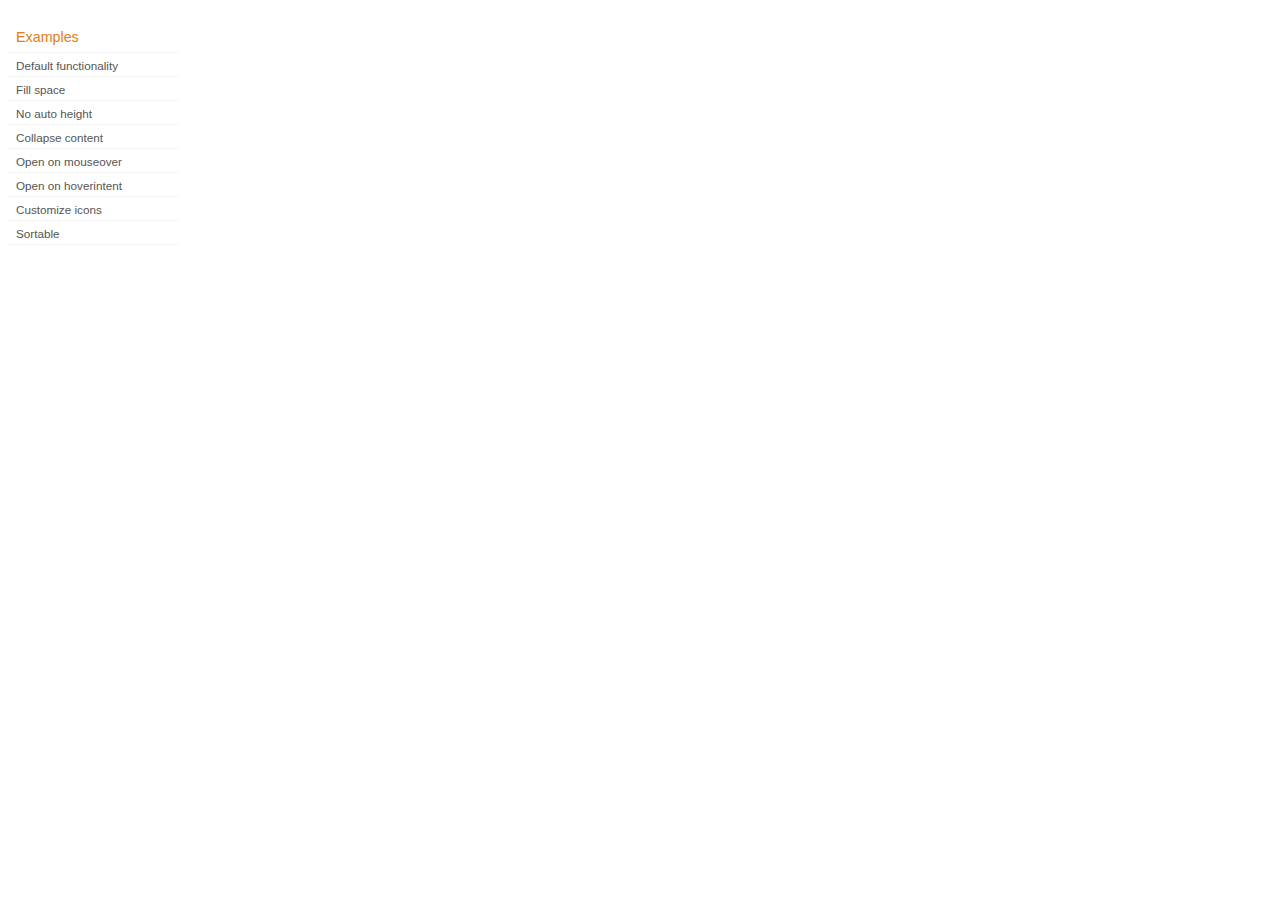
<file: js/jquery/jquery-ui-1.8.9.custom/development-bundle/demos/accordion/index.html>
<!DOCTYPE html>
<html lang="en">
<head>
	<meta charset="utf-8">
	<title>jQuery UI Accordion Demos</title>
	<link rel="stylesheet" href="../demos.css">
</head>
<body>

<div class="demos-nav">
	<h4>Examples</h4>
	<ul>
		<li class="demo-config-on"><a href="default.html">Default functionality</a></li>
		<li><a href="fillspace.html">Fill space</a></li>
		<li><a href="no-auto-height.html">No auto height</a></li>
		<li><a href="collapsible.html">Collapse content</a></li>
		<li><a href="mouseover.html">Open on mouseover</a></li>
		<li><a href="hoverintent.html">Open on hoverintent</a></li>
		<li><a href="custom-icons.html">Customize icons</a></li>
		<li><a href="sortable.html">Sortable</a></li>
	</ul>
</div>

</body>
</html>
</file>
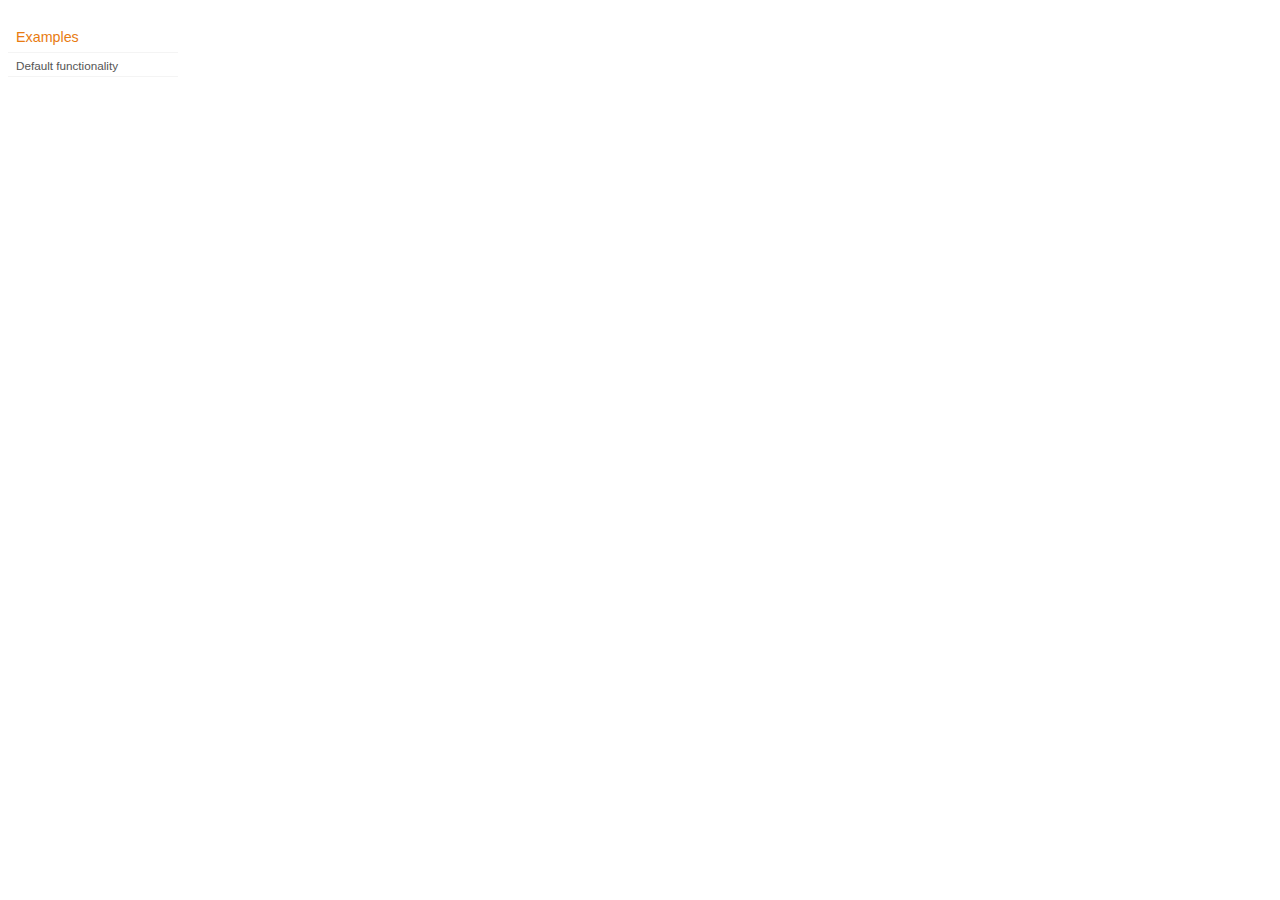
<file: js/jquery/jquery-ui-1.8.9.custom/development-bundle/demos/addClass/index.html>
<!DOCTYPE html>
<html lang="en">
<head>
	<meta charset="utf-8">
	<title>jQuery UI Effects Demos</title>
	<link rel="stylesheet" href="../demos.css">
</head>
<body>

<div class="demos-nav">
	<h4>Examples</h4>
	<ul>
		<li class="demo-config-on"><a href="default.html">Default functionality</a></li>
	</ul>
</div>

</body>
</html>
</file>
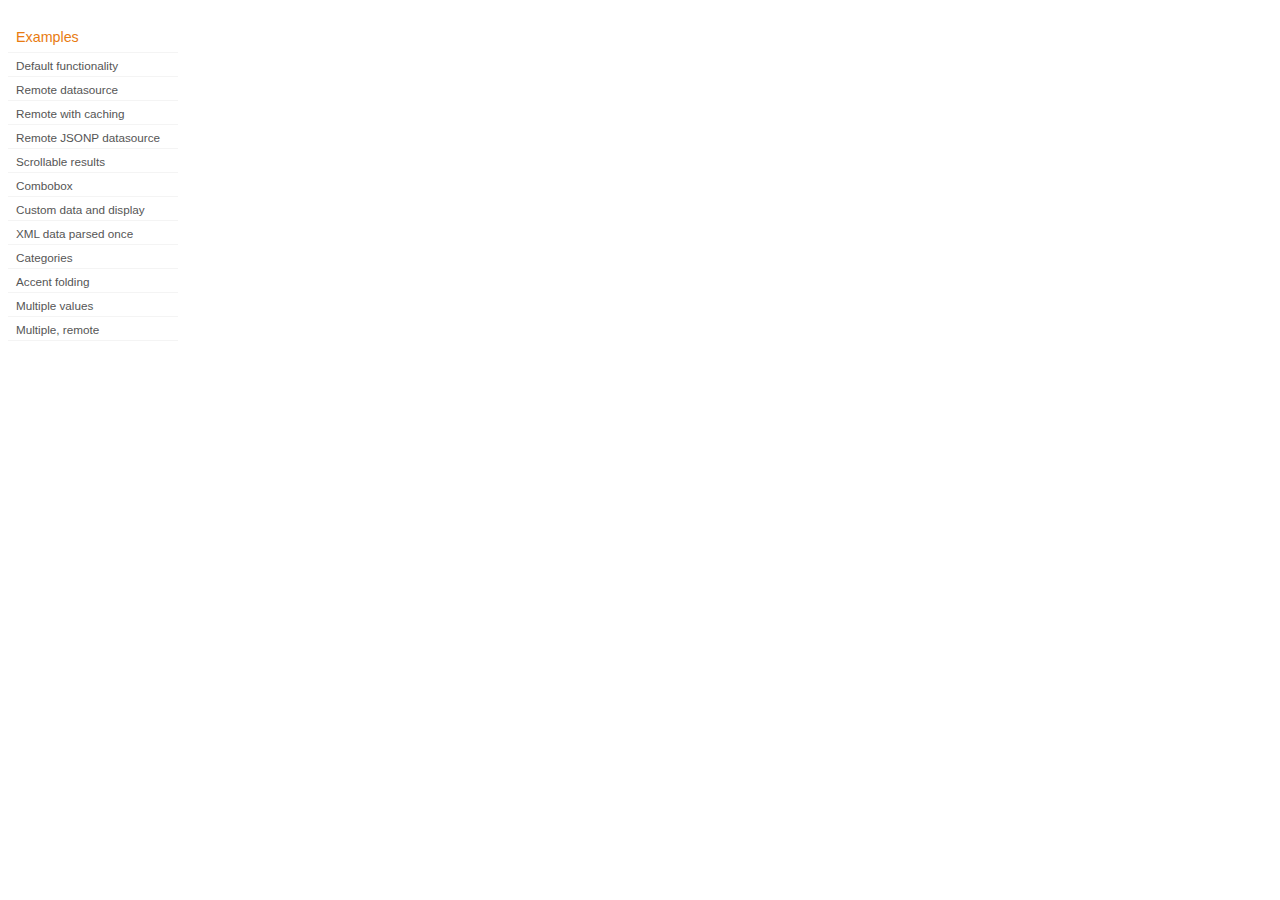
<file: js/jquery/jquery-ui-1.8.9.custom/development-bundle/demos/autocomplete/index.html>
<!DOCTYPE html>
<html lang="en">
<head>
	<meta charset="utf-8">
	<title>jQuery UI Autocomplete Demos</title>
	<link rel="stylesheet" href="../demos.css">
</head>
<body>
	<div class="demos-nav">
		<h4>Examples</h4>
		<ul>
			<li class="demo-config-on"><a href="default.html">Default functionality</a></li>
			<li><a href="remote.html">Remote datasource</a></li>
			<li><a href="remote-with-cache.html">Remote with caching</a></li>
			<li><a href="remote-jsonp.html">Remote JSONP datasource</a></li>
			<li><a href="maxheight.html">Scrollable results</a></li>
			<li><a href="combobox.html">Combobox</a></li>
			<li><a href="custom-data.html">Custom data and display</a></li>
			<li><a href="xml.html">XML data parsed once</a></li>
			<li><a href="categories.html">Categories</a></li>
			<li><a href="folding.html">Accent folding</a></li>
			<li><a href="multiple.html">Multiple values</a></li>
			<li><a href="multiple-remote.html">Multiple, remote</a></li>
		</ul>
	</div>
</body>
</html>
</file>
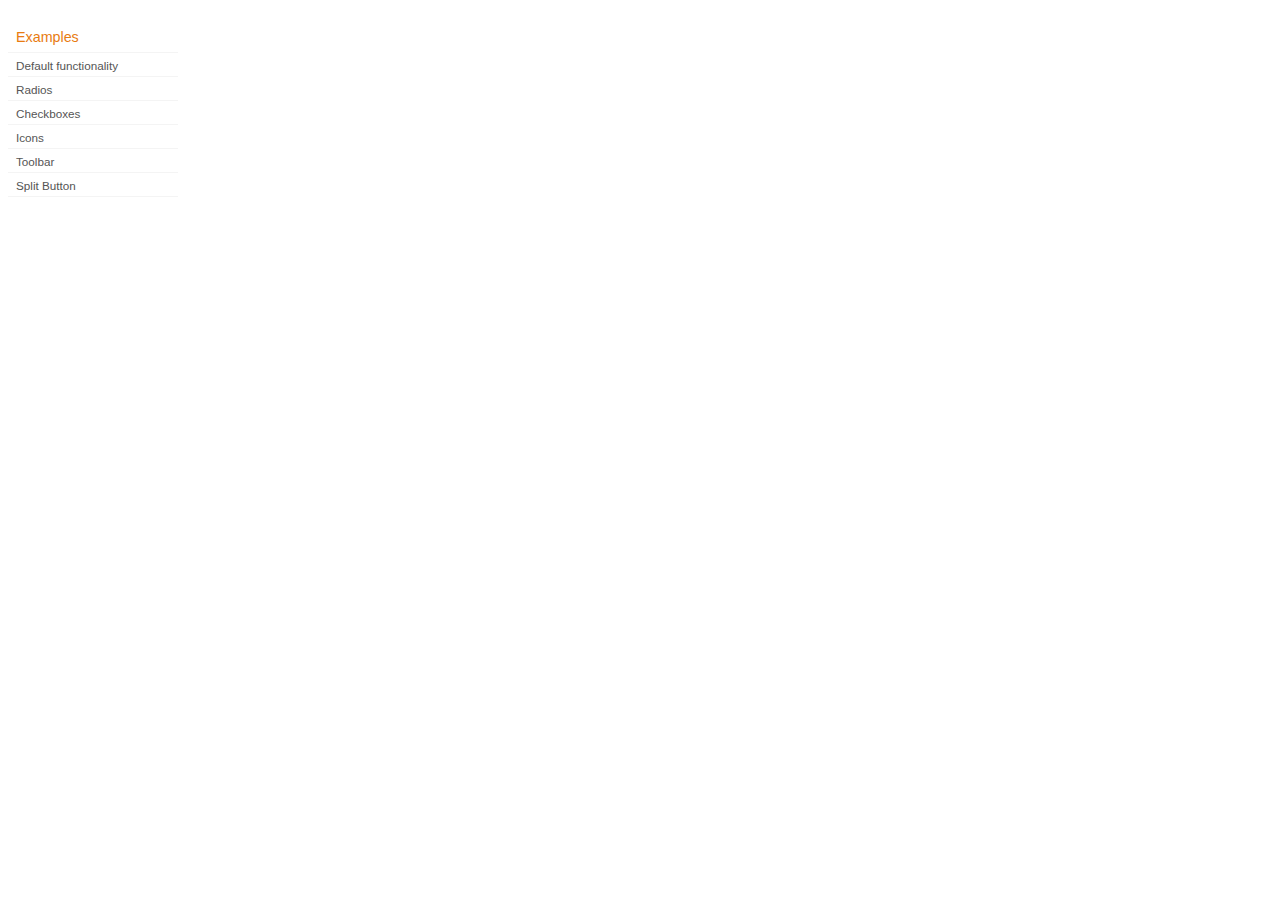
<file: js/jquery/jquery-ui-1.8.9.custom/development-bundle/demos/button/index.html>
<!DOCTYPE html>
<html lang="en">
<head>
	<meta charset="utf-8">
	<title>jQuery UI Button Demos</title>
	<link rel="stylesheet" href="../demos.css">
</head>
<body>

<div class="demos-nav">
	<h4>Examples</h4>
	<ul>
		<li class="demo-config-on"><a href="default.html">Default functionality</a></li>
		<li><a href="radio.html">Radios</a></li>
		<li><a href="checkbox.html">Checkboxes</a></li>
		<li><a href="icons.html">Icons</a></li>
		<li><a href="toolbar.html">Toolbar</a></li>
		<li><a href="splitbutton.html">Split Button</a></li>
	</ul>
</div>

</body>
</html>
</file>
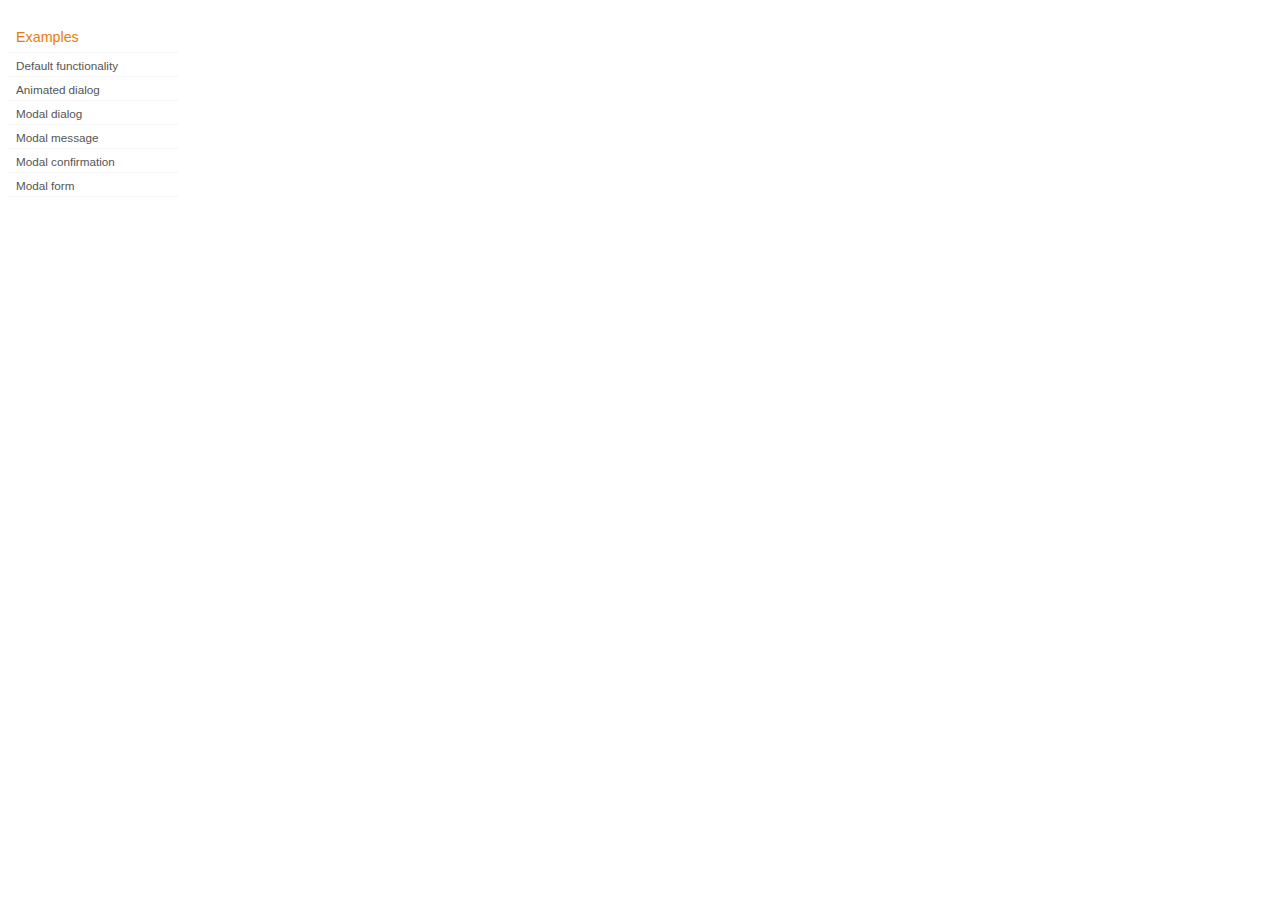
<file: js/jquery/jquery-ui-1.8.9.custom/development-bundle/demos/dialog/index.html>
<!DOCTYPE html>
<html lang="en">
<head>
	<meta charset="utf-8">
	<title>jQuery UI Dialog Demos</title>
	<link rel="stylesheet" href="../demos.css">
</head>
<body>

<div class="demos-nav">
	<h4>Examples</h4>
	<ul>
		<li class="demo-config-on"><a href="default.html">Default functionality</a></li>
		<li><a href="animated.html">Animated dialog</a></li>
		<li><a href="modal.html">Modal dialog</a></li>
		<li><a href="modal-message.html">Modal message</a></li>
		<li><a href="modal-confirmation.html">Modal confirmation</a></li>
		<li><a href="modal-form.html">Modal form</a></li>
	</ul>
</div>

</body>
</html>
</file>
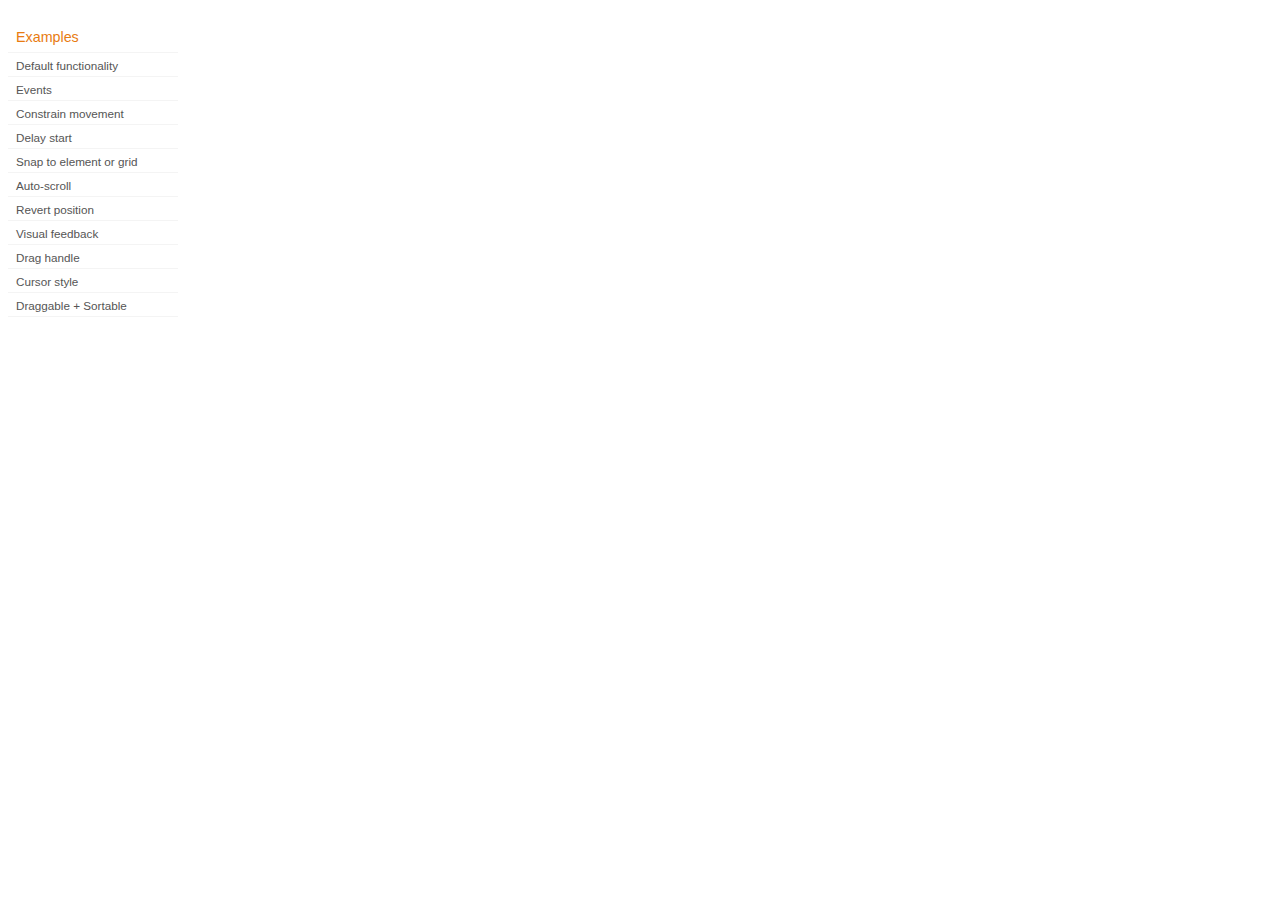
<file: js/jquery/jquery-ui-1.8.9.custom/development-bundle/demos/draggable/index.html>
<!DOCTYPE html>
<html lang="en">
<head>
	<meta charset="utf-8">
	<title>jQuery UI Draggable Demos</title>
	<link rel="stylesheet" href="../demos.css">
</head>
<body>

<div class="demos-nav">
	<h4>Examples</h4>
	<ul>
		<li class="demo-config-on"><a href="default.html">Default functionality</a></li>
		<li><a href="events.html">Events</a></li>
		<li><a href="constrain-movement.html">Constrain movement</a></li>
		<li><a href="delay-start.html">Delay start</a></li>
		<li><a href="snap-to.html">Snap to element or&#160;grid</a></li>
		<li><a href="scroll.html">Auto-scroll</a></li>
		<li><a href="revert.html">Revert position</a></li>
		<li><a href="visual-feedback.html">Visual feedback</a></li>
		<li><a href="handle.html">Drag handle</a></li>
		<li><a href="cursor-style.html">Cursor style</a></li>
		<li><a href="sortable.html">Draggable + Sortable</a></li>
	</ul>
</div>

</body>
</html>
</file>
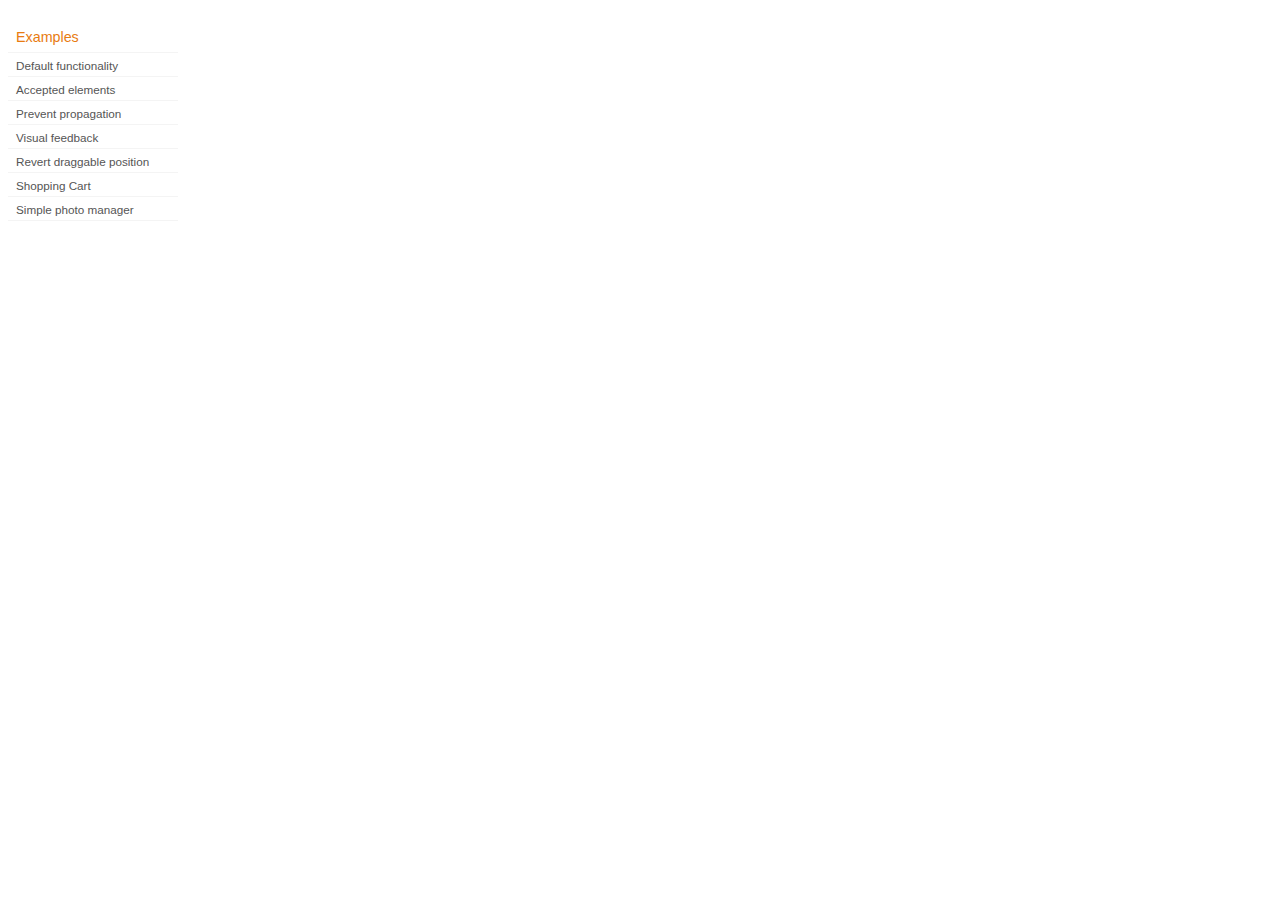
<file: js/jquery/jquery-ui-1.8.9.custom/development-bundle/demos/droppable/index.html>
<!DOCTYPE html>
<html lang="en">
<head>
	<meta charset="utf-8">
	<title>jQuery UI Droppable Demos</title>
	<link rel="stylesheet" href="../demos.css">
</head>
<body>

<div class="demos-nav">
	<h4>Examples</h4>
	<ul>
		<li class="demo-config-on"><a href="default.html">Default functionality</a></li>
		<li><a href="accepted-elements.html">Accepted elements</a></li>
		<li><a href="propagation.html">Prevent propagation</a></li>
		<li><a href="visual-feedback.html">Visual feedback</a></li>
		<li><a href="revert.html">Revert draggable position</a></li>
		<li><a href="shopping-cart.html">Shopping Cart</a></li>
		<li><a href="photo-manager.html">Simple photo manager</a></li>
	</ul>
</div>

</body>
</html>
</file>
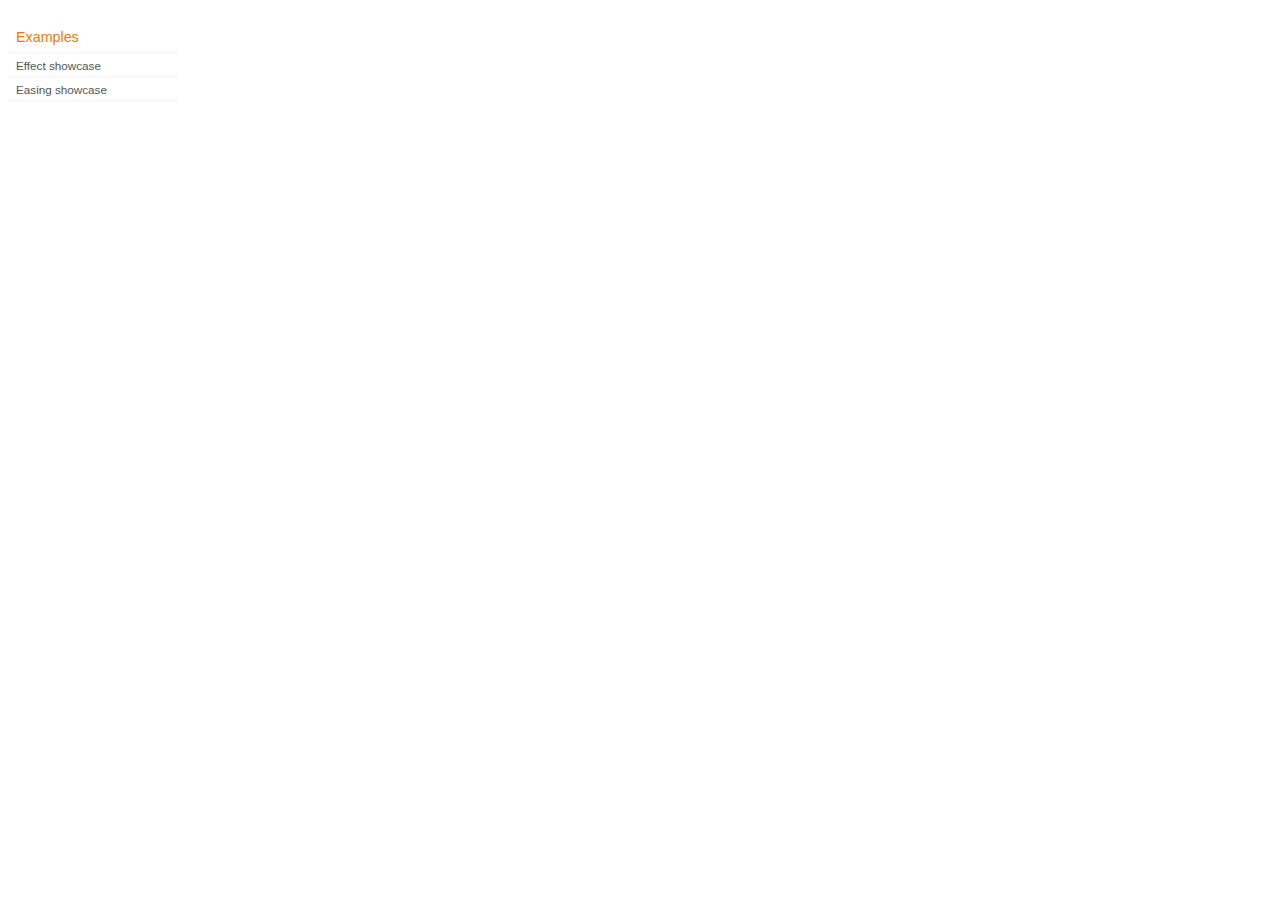
<file: js/jquery/jquery-ui-1.8.9.custom/development-bundle/demos/effect/index.html>
<!DOCTYPE html>
<html lang="en">
<head>
	<meta charset="utf-8">
	<title>jQuery UI Effects Demos</title>
	<link rel="stylesheet" href="../demos.css">
</head>
<body>

<div class="demos-nav">
	<h4>Examples</h4>
	<ul>
		<li class="demo-config-on"><a href="default.html">Effect showcase</a></li>
		<li><a href="easing.html">Easing showcase</a></li>
	</ul>
</div>

</body>
</html>
</file>
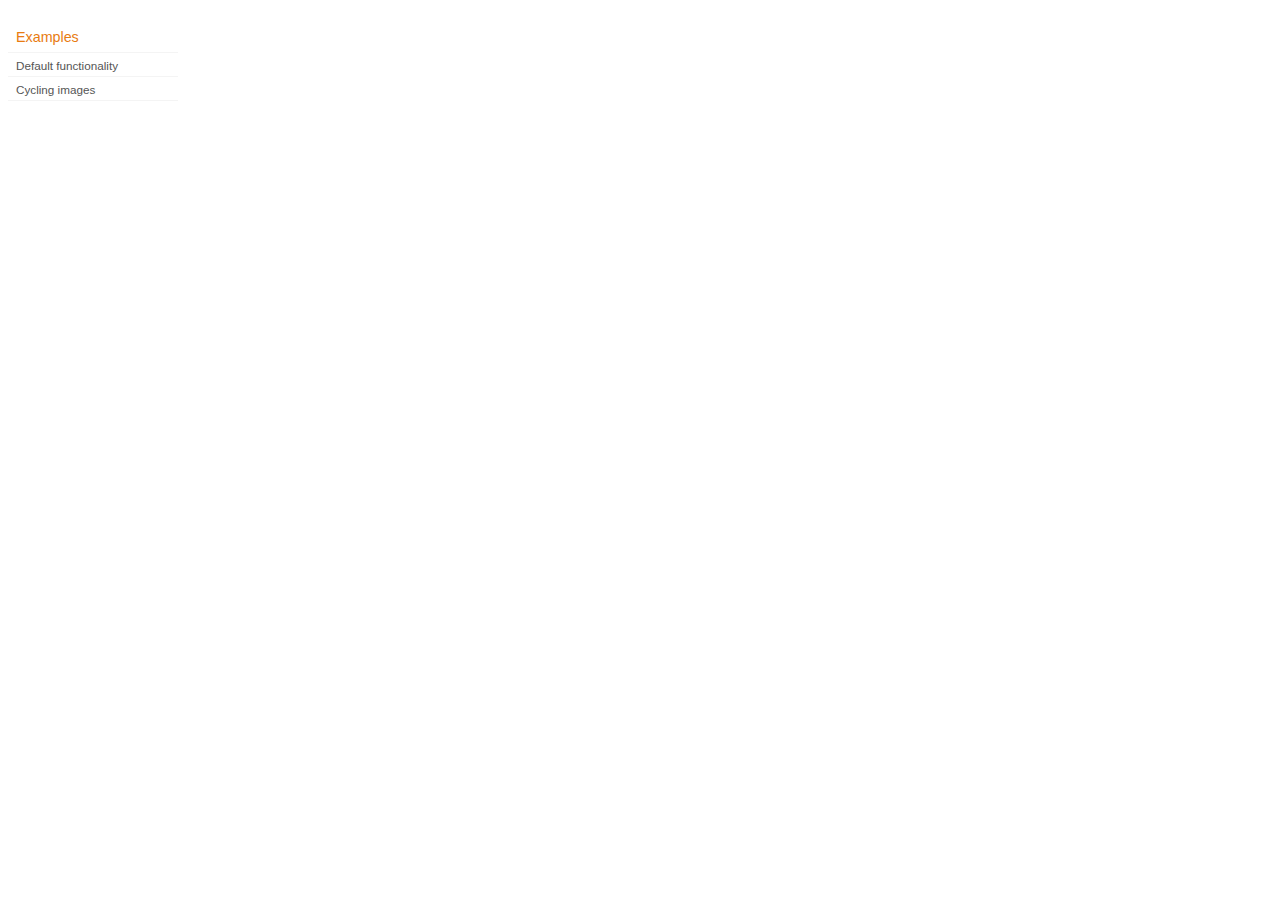
<file: js/jquery/jquery-ui-1.8.9.custom/development-bundle/demos/position/index.html>
<!DOCTYPE html>
<html lang="en">
<head>
	<meta charset="utf-8">
	<title>jQuery UI Position Demo</title>
	<link rel="stylesheet" href="../demos.css">
</head>
<body>

<div class="demos-nav">
	<h4>Examples</h4>
	<ul>
		<li class="demo-config-on"><a href="default.html">Default functionality</a></li>
		<li><a href="cycler.html">Cycling images</a></li>
	</ul>
</div>

</body>
</html>
</file>
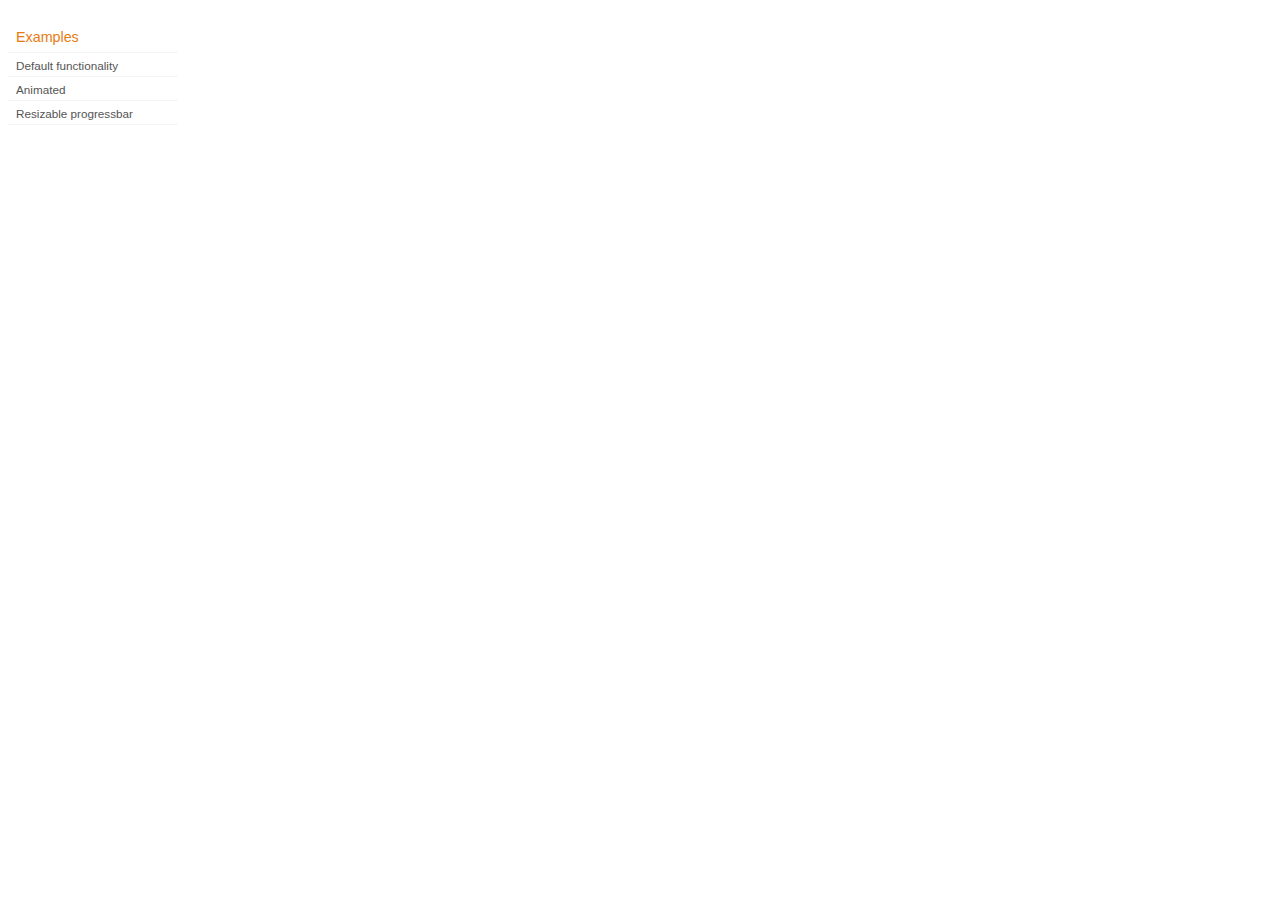
<file: js/jquery/jquery-ui-1.8.9.custom/development-bundle/demos/progressbar/index.html>
<!DOCTYPE html>
<html lang="en">
<head>
	<meta charset="utf-8">
	<title>jQuery UI Progressbar Demos</title>
	<link rel="stylesheet" href="../demos.css">
</head>
<body>

<div class="demos-nav">
	<h4>Examples</h4>
	<ul>
		<li class="demo-config-on"><a href="default.html">Default functionality</a></li>
		<li><a href="animated.html">Animated</a></li>
		<li><a href="resize.html">Resizable progressbar</a></li>
	</ul>
</div>

</body>
</html>
</file>
<file: js/jquery/jquery-ui-1.8.9.custom/development-bundle/demos/demos.css>
body {
	font-size: 62.5%;
}

table {
	font-size: 1em;
}

/* Site
   -------------------------------- */

body {
	font-family: "Trebuchet MS", "Helvetica", "Arial",  "Verdana", "sans-serif";
}

/* Layout
   -------------------------------- */

.layout-grid {
	width: 960px;
}

.layout-grid td {
	vertical-align: top;
}

.layout-grid td.left-nav {
	width: 140px;
}

.layout-grid td.normal {
	border-left: 1px solid #eee;
	padding: 20px 24px;
	font-family: "Trebuchet MS", "Helvetica", "Arial",  "Verdana", "sans-serif";
}

.layout-grid td.demos {
	background: url('/images/demos_bg.jpg') no-repeat;
	height: 337px;
	overflow: hidden;
}

/* Normal
   -------------------------------- */

.normal h3,
.normal h4 {
	margin: 0;
	font-weight: normal;
}

.normal h3 {
	padding: 0 0 9px;
	font-size: 1.8em;
}

.normal h4 {
	padding-bottom: 21px;
	border-bottom: 1px dashed #999;
	font-size: 1.2em;
	font-weight: bold;
}

.normal p {
	font-size: 1.2em;
}

/* Demos */

.demos-nav, .demos-nav dt, .demos-nav dd, .demos-nav ul, .demos-nav li {
	margin: 0;
	padding: 0
}

.demos-nav {
	float: left;
	width: 170px;
	font-size: 1.3em;
}

.demos-nav dt,
.demos-nav h4 {
	margin: 0;
	padding: 0;
	font: normal 1.1em "Trebuchet MS", "Helvetica", "Arial",  "Verdana", "sans-serif";
	color: #e87b10;
}

.demos-nav dt,
.demos-nav h4 {
	margin-top: 1.5em;
	margin-bottom: 0;
	padding-left: 8px;
	padding-bottom:5px;
	line-height: 1.2em;
	border-bottom: 1px solid #F4F4F4;
}

.demos-nav dd a,
.demos-nav li a {
	border-bottom: 1px solid #F4F4F4;
	display:block;
	padding: 4px 3px 4px 8px;
	font-size: 90%;
	text-decoration: none;
	color: #555 ;
	margin:2px 0;
	height:13px;
}

.demos-nav dd a:hover,
.demos-nav dd a:focus,
.demos-nav dd a:hover,
.demos-nav dd a:focus {
	background: #f3f3f3;
	color:#000;
	-moz-border-radius: 5px; -webkit-border-radius: 5px;
}
 .demos-nav dd a.selected {
	background: #555;
	color:#ffffff;
	-moz-border-radius: 5px; -webkit-border-radius: 5px;
}


/* new styles for demo pages, added by Filament 12.29.08
eventually we should convert the font sizes to ems -- using px for now to minimize style conflicts
*/

.normal h3.demo-header { font-size:32px; padding:0 0 5px; border-bottom:1px solid #eee; text-transform: capitalize; }
.normal h4.demo-subheader { font-size:10px; text-transform: uppercase; color:#999; padding:8px 0 3px; border:0; margin:0; }
.normal a:link,
.normal a:visited { color:#1b75bb; text-decoration:none; }
.normal a:hover,
.normal a:active { color:#0b559b; }

#demo-config { padding:20px 0 0; }

#demo-frame { float:left; width:540px; height:380px; border:1px solid #ddd; overflow: auto; position: relative; }
#demo-frame h3, #demo-frame h4 { padding: 0; font-weight: bold; font-size: 1em; }

#demo-config-menu { float:right; width:180px;  }
#demo-config-menu h4 { font-size:13px; color:#666; font-weight:normal; border:0; padding-left:18px; }

#demo-config-menu ul { list-style: none; padding: 0; margin: 0; }

#demo-config-menu li { font-size:12px; padding:0 0 0 10px; margin:3px 0; zoom: 1; }

#demo-config-menu li a:link,
#demo-config-menu li a:visited { display:block; padding:1px 8px 4px; border-bottom:1px dotted #b3b3b3; }
* html #demo-config-menu li a:link,
* html #demo-config-menu li a:visited { padding:1px 8px 2px; }
#demo-config-menu li a:hover,
#demo-config-menu li a:active { background-color:#f6f6f6; }

#demo-config-menu li.demo-config-on { background: url(images/demo-config-on-tile.gif) repeat-x left center; }

#demo-config-menu li.demo-config-on a:link,
#demo-config-menu li.demo-config-on a:visited,
#demo-config-menu li.demo-config-on a:hover,
#demo-config-menu li.demo-config-on a:active { background: url(images/demo-config-on.gif) no-repeat left; padding-left:18px; color:#fff; border:0; margin-left:-10px; margin-top: 0px; margin-bottom: 0px; }

#demo-source, #demo-notes {
	clear: both;
	padding: 20px 0 0;
	font-size: 1.3em;
}

#demo-notes { width:520px; color:#333; font-size: 1em; }
#demo-notes p code, .demo-description p code { padding: 0; font-weight: bold; }
#demo-source pre, #demo-source code { padding: 0; }
code, pre { padding:8px 0 8px 20px ; font-size: 1.2em; line-height:130%;  }

#demo-source a:link,
#demo-source a:visited,
#demo-source a:hover,
#demo-source a:active { font-size:12px; padding-left:13px; background-position: left center; background-repeat: no-repeat; }

#demo-source a.source-open:link,
#demo-source a.source-open:visited,
#demo-source a.source-open:hover,
#demo-source a.source-open:active { background-image: url(images/demo-spindown-open.gif); }

#demo-source a.source-closed:link,
#demo-source a.source-closed:visited,
#demo-source a.source-closed:hover,
#demo-source a.source-closed:active { background-image: url(images/demo-spindown-closed.gif); }

div.demo {
	padding:12px;
	font-family: "Trebuchet MS", "Arial", "Helvetica", "Verdana", "sans-serif";
}

div.demo h3.docs { clear:left; font-size:12px; font-weight:normal; padding:0 0 1em; margin:0; }

div.demo-description {
	clear:both;
	padding:12px;
	font-family: "Trebuchet MS", "Arial", "Helvetica", "Verdana", "sans-serif";
	font-size: 1.3em;
	line-height: 1.4em;
}

.ui-draggable, .ui-droppable {
	background-position: top left;
}

.left-nav .demos-nav {
	padding-right: 10px;
}

#demo-link { font-size:11px;  padding-top: 6px; clear: both; overflow: hidden; }
#demo-link a span.ui-icon { float:left; margin-right:3px; }

/* Component containers
----------------------------------*/
#widget-docs .ui-widget { font-family: Trebuchet MS,Verdana,Arial,sans-serif; font-size: 1em; }
#widget-docs .ui-widget input, #widget-docs .ui-widget select, #widget-docs .ui-widget textarea, #widget-docs .ui-widget button { font-family: Trebuchet MS,Verdana,Arial,sans-serif; font-size: 1em; }
#widget-docs .ui-widget-header { border: 1px solid #ffffff; background: #464646 url(images/464646_40x100_textures_01_flat_100.png) 50% 50% repeat-x; color: #ffffff; font-weight: bold; }
#widget-docs .ui-widget-header a { color: #ffffff; }
#widget-docs .ui-widget-content { border: 1px solid #ffffff; background: #ffffff url(images/ffffff_40x100_textures_01_flat_75.png) 50% 50% repeat-x; color: #222222; }
#widget-docs .ui-widget-content a { color: #222222; }

/* Interaction states
----------------------------------*/
#widget-docs .ui-state-default, #widget-docs .ui-widget-content #widget-docs .ui-state-default { border: 1px solid #666666; background: #555555 url(images/555555_40x100_textures_03_highlight_soft_75.png) 50% 50% repeat-x; font-weight: normal; color: #ffffff; outline: none; }
#widget-docs .ui-state-default a { color: #ffffff; text-decoration: none; outline: none; }
#widget-docs .ui-state-hover, #widget-docs .ui-widget-content #widget-docs .ui-state-hover, #widget-docs .ui-state-focus, #widget-docs .ui-widget-content #widget-docs .ui-state-focus { border: 1px solid #666666; background: #444444 url(images/444444_40x100_textures_03_highlight_soft_60.png) 50% 50% repeat-x; font-weight: normal; color: #ffffff; outline: none; }
#widget-docs .ui-state-hover a { color: #ffffff; text-decoration: none; outline: none; }
#widget-docs .ui-state-active, #widget-docs .ui-widget-content #widget-docs .ui-state-active { border: 1px solid #666666; background: #ffffff url(images/ffffff_40x100_textures_01_flat_65.png) 50% 50% repeat-x; font-weight: normal; color: #F6921E; outline: none; }
#widget-docs .ui-state-active a { color: #F6921E; outline: none; text-decoration: none; }

/* Interaction Cues
----------------------------------*/
#widget-docs .ui-state-highlight, #widget-docs .ui-widget-content #widget-docs .ui-state-highlight {border: 1px solid #fcefa1; background: #fbf9ee url(images/fbf9ee_40x100_textures_02_glass_55.png) 50% 50% repeat-x; color: #363636; }
#widget-docs .ui-state-error, #widget-docs .ui-widget-content #widget-docs .ui-state-error {border: 1px solid #cd0a0a; background: #fef1ec url(images/fef1ec_40x100_textures_05_inset_soft_95.png) 50% bottom repeat-x; color: #cd0a0a; }
#widget-docs .ui-state-error-text, #widget-docs .ui-widget-content #widget-docs .ui-state-error-text { color: #cd0a0a; }
#widget-docs .ui-state-disabled, #widget-docs .ui-widget-content #widget-docs .ui-state-disabled { opacity: .35; filter:Alpha(Opacity=35); background-image: none; }
#widget-docs .ui-priority-primary, #widget-docs .ui-widget-content #widget-docs .ui-priority-primary { font-weight: bold; }
#widget-docs .ui-priority-secondary, #widget-docs .ui-widget-content #widget-docs .ui-priority-secondary { opacity: .7; filter:Alpha(Opacity=70); font-weight: normal; }

/* Icons
----------------------------------*/

/* states and images */
#demo-frame-wrapper .ui-icon, #widget-docs .ui-icon { width: 16px; height: 16px; background-image: url(images/222222_256x240_icons_icons.png); }
#widget-docs .ui-widget-content .ui-icon {background-image: url(images/222222_256x240_icons_icons.png); }
#widget-docs .ui-widget-header .ui-icon {background-image: url(images/222222_256x240_icons_icons.png); }
#widget-docs .ui-state-default .ui-icon { background-image: url(images/888888_256x240_icons_icons.png); }
#widget-docs .ui-state-hover .ui-icon, #widget-docs .ui-state-focus .ui-icon {background-image: url(images/454545_256x240_icons_icons.png); }
#widget-docs .ui-state-active .ui-icon {background-image: url(images/454545_256x240_icons_icons.png); }
#widget-docs .ui-state-highlight .ui-icon {background-image: url(images/2e83ff_256x240_icons_icons.png); }
#widget-docs .ui-state-error .ui-icon, #widget-docs .ui-state-error-text .ui-icon {background-image: url(images/cd0a0a_256x240_icons_icons.png); }


/* Misc visuals
----------------------------------*/

/* Corner radius */
#widget-docs .ui-corner-tl { -moz-border-radius-topleft: 4px; -webkit-border-top-left-radius: 4px; }
#widget-docs .ui-corner-tr { -moz-border-radius-topright: 4px; -webkit-border-top-right-radius: 4px; }
#widget-docs .ui-corner-bl { -moz-border-radius-bottomleft: 4px; -webkit-border-bottom-left-radius: 4px; }
#widget-docs .ui-corner-br { -moz-border-radius-bottomright: 4px; -webkit-border-bottom-right-radius: 4px; }
#widget-docs .ui-corner-top { -moz-border-radius-topleft: 4px; -webkit-border-top-left-radius: 4px; -moz-border-radius-topright: 4px; -webkit-border-top-right-radius: 4px; }
#widget-docs .ui-corner-bottom { -moz-border-radius-bottomleft: 4px; -webkit-border-bottom-left-radius: 4px; -moz-border-radius-bottomright: 4px; -webkit-border-bottom-right-radius: 4px; }
#widget-docs .ui-corner-right {  -moz-border-radius-topright: 4px; -webkit-border-top-right-radius: 4px; -moz-border-radius-bottomright: 4px; -webkit-border-bottom-right-radius: 4px; }
#widget-docs .ui-corner-left { -moz-border-radius-topleft: 4px; -webkit-border-top-left-radius: 4px; -moz-border-radius-bottomleft: 4px; -webkit-border-bottom-left-radius: 4px; }
#widget-docs .ui-corner-all { -moz-border-radius: 4px; -webkit-border-radius: 4px; }

/* Overlays */
#widget-docs .ui-widget-overlay { background: #aaaaaa url(images/aaaaaa_40x100_textures_01_flat_0.png) 50% 50% repeat-x; opacity: .30;filter:Alpha(Opacity=30); }
#widget-docs .ui-widget-shadow { margin: -8px 0 0 -8px; padding: 8px; background: #aaaaaa url(images/aaaaaa_40x100_textures_01_flat_0.png) 50% 50% repeat-x; opacity: .30;filter:Alpha(Opacity=30); -moz-border-radius: 8px; -webkit-border-radius: 8px; }

/*
----------------------------------*/

#widget-docs { margin:20px 0 0; border: none; }

#widget-docs h2, #widget-docs h3, #widget-docs h4, #widget-docs p, #widget-docs ul, #widget-docs code { margin:0; padding:0; }
#widget-docs code { display:block; color:#444; font-size:.9em; margin:0 0 1em; }
#widget-docs code strong { color:#000; }
#widget-docs p { margin:0 3em 1.2em 0; }
#widget-docs p.intro { font-size:13px; color:#666; line-height:1.3; }
#widget-docs ul { list-style-type: none; }

#widget-docs h2 { font-size:16px; margin:1.2em 0 .5em; }
#widget-docs h3 { font-size:14px; color:#e6820E; margin:1.5em 0 .5em; }
.normal #widget-docs h4 { font-size:12px; color:#000; border:0; margin:0 0 .5em; }

#docs-overview-main { width:400px; }
#docs-overview-sidebar { float:right; width:200px; }
#docs-overview-sidebar a span { color:#666; }
#widget-docs #docs-overview-main p { margin-right:0; }
#widget-docs #docs-overview-sidebar h4 { padding-left:0; }

.docs-list-header { float:left; width:100%; margin:10px 0 0; border-bottom:1px solid #eee; }
#widget-docs .docs-list-header h2 { float:left; margin:0; }
#widget-docs .docs-list-header p { float:right; margin:5px 0; font-size:11px; }

.docs-list { float:left; width:100%; padding:0 0 10px; }
.docs-list .param-header { float:left; clear:left; width:100%; padding:8px 0; border-top:1px solid #eee; }
#widget-docs .param-header h3, #widget-docs .param-header p { margin:0; float:left; }
#widget-docs .param-header h3 { width:50%; }
#widget-docs .param-header h3 span { background: url(images/demo-spindown-closed.gif) no-repeat left; padding-left:13px; }
#widget-docs .param-open .param-header h3 span { background: url(images/demo-spindown-open.gif) no-repeat left; }
#widget-docs .param-header p { width:24%; }
#widget-docs .param-header p.param-type span { background: url(images/icon-docs-info.gif) no-repeat left; cursor:pointer; border-bottom:1px dashed #ccc; padding-left:15px; }

.param-details { padding-left:13px; }
.param-args { margin:0 0 1.5em; border-top:1px dotted #ccc;}
.param-args td { padding:3px 30px 3px 5px; border-bottom:1px dotted #ccc;  }


/* overrides for ui-tab styles */
#widget-docs ul.ui-tabs-nav { padding:0 0 0 8px; }
#widget-docs .ui-tabs-nav li { margin:5px 5px 0 0; }

#widget-docs .ui-tabs-nav li a:link,
#widget-docs .ui-tabs-nav li a:visited,
#widget-docs .ui-tabs-nav li a:hover,
#widget-docs .ui-tabs-nav li a:active { font-size:14px; padding:4px 1.2em 3px; color:#fff; }

#widget-docs .ui-tabs-nav li.ui-tabs-selected a:link,
#widget-docs .ui-tabs-nav li.ui-tabs-selected a:visited,
#widget-docs .ui-tabs-nav li.ui-tabs-selected a:hover,
#widget-docs .ui-tabs-nav li.ui-tabs-selected a:active { color:#e6820E; }

#widget-docs .ui-tabs-panel { padding:20px 9px; font-size:12px; line-height:1.4; color:#000; }

#widget-docs .ui-widget-content a:link,
#widget-docs .ui-widget-content a:visited { color:#1b75bb; text-decoration:none; }
#widget-docs .ui-widget-content a:hover,
#widget-docs .ui-widget-content a:active { color:#0b559b; }
</file>
